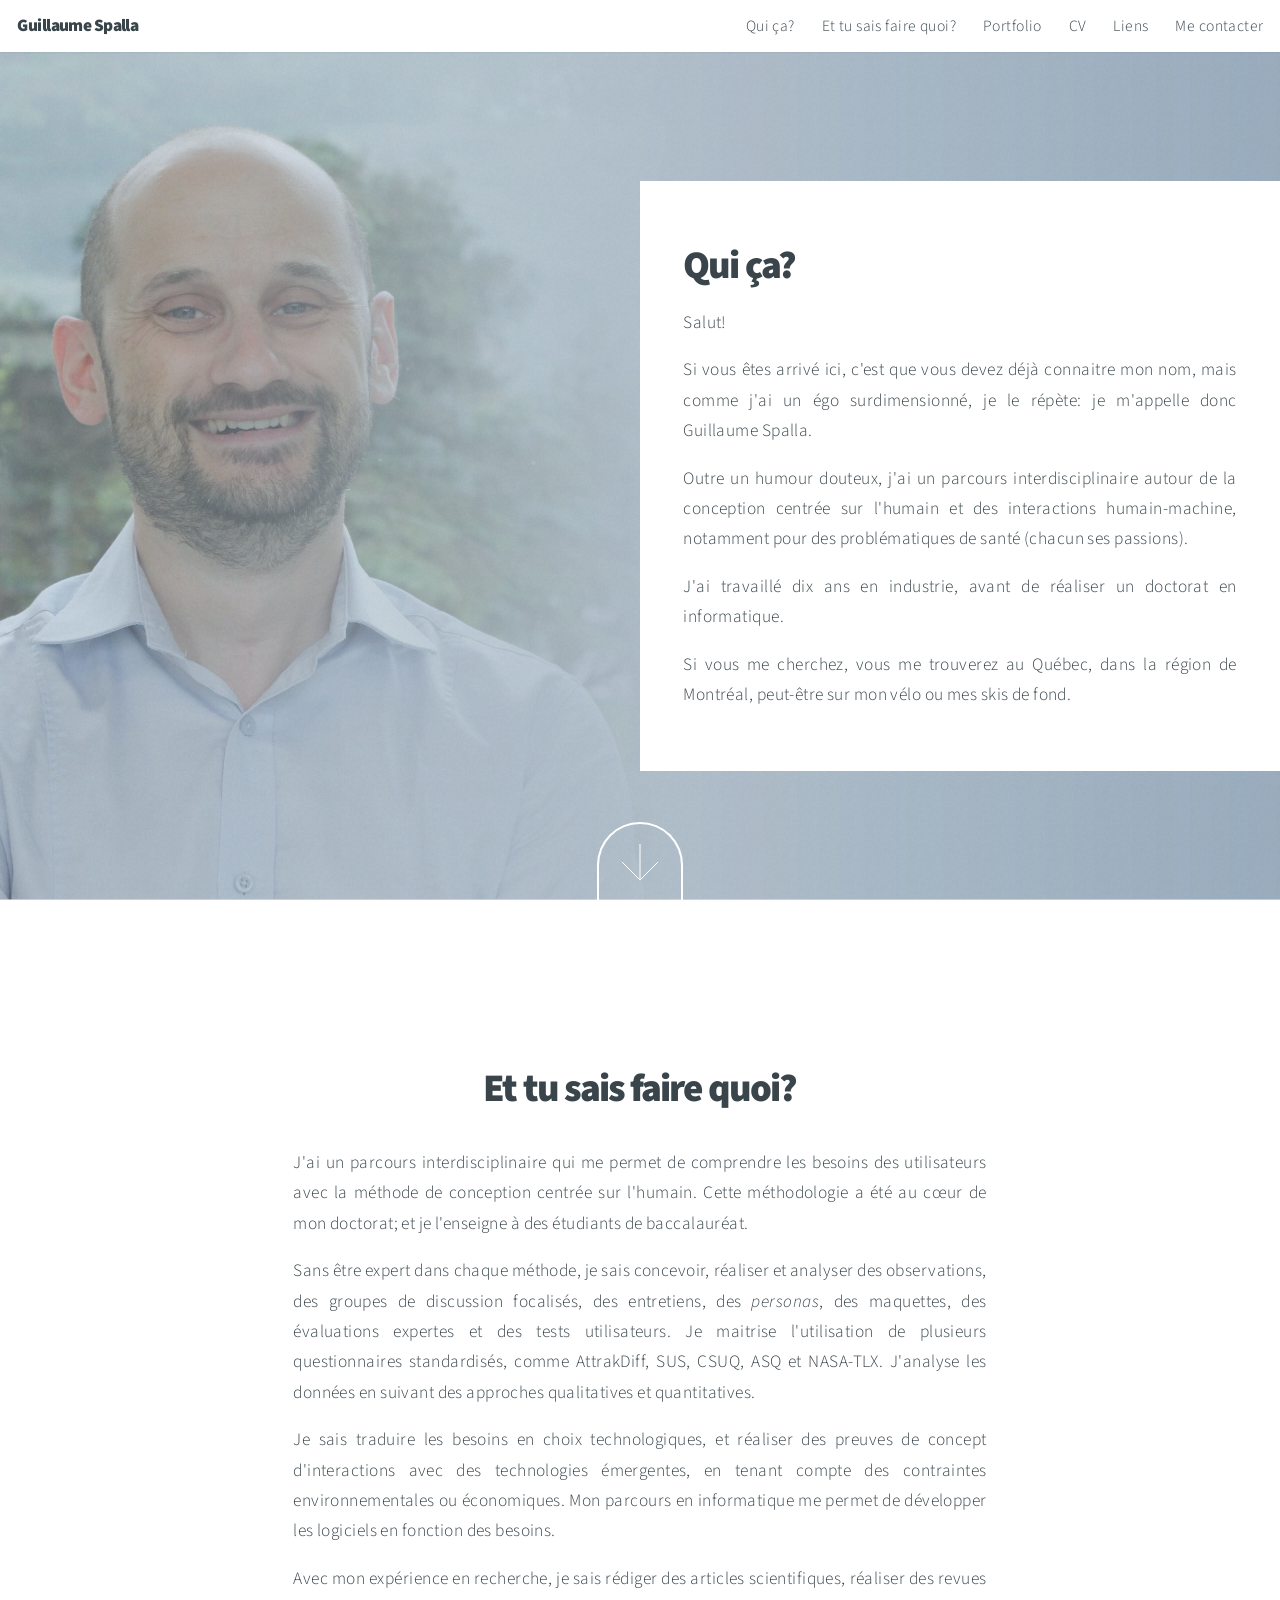
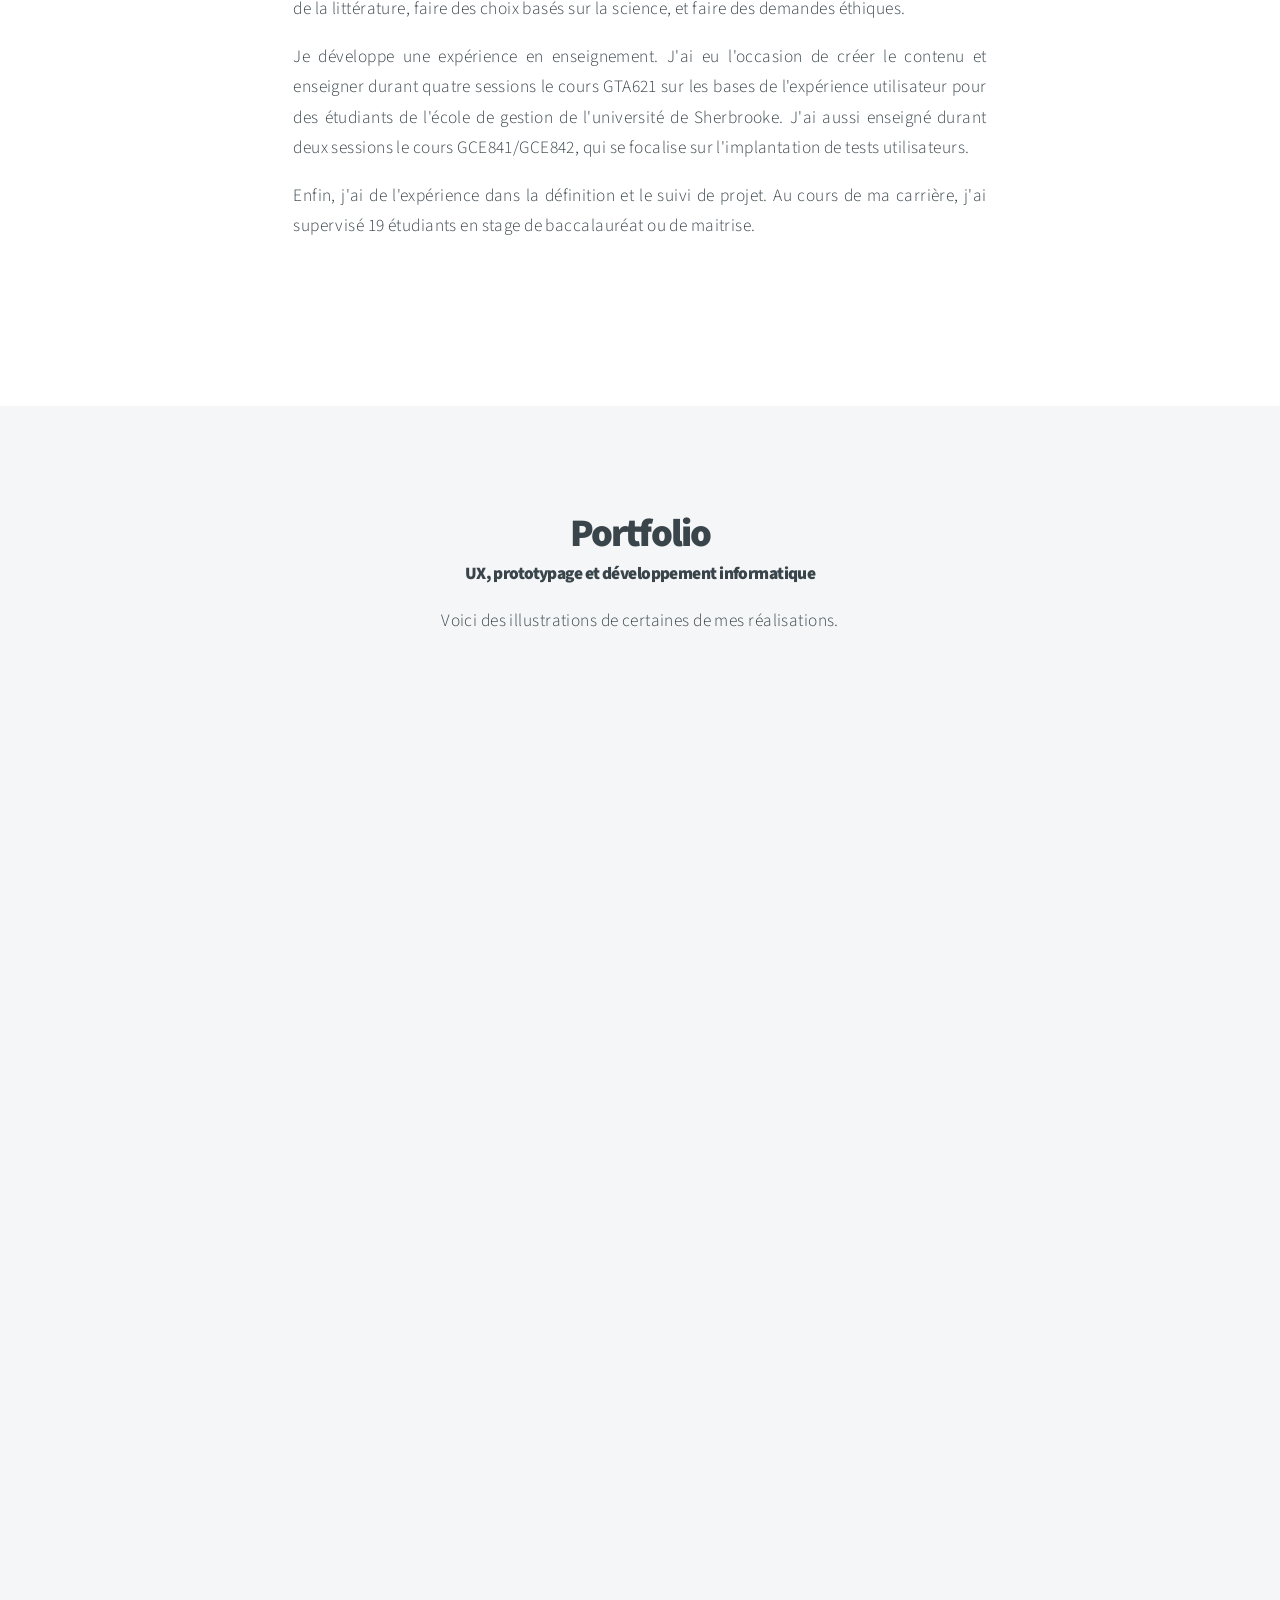
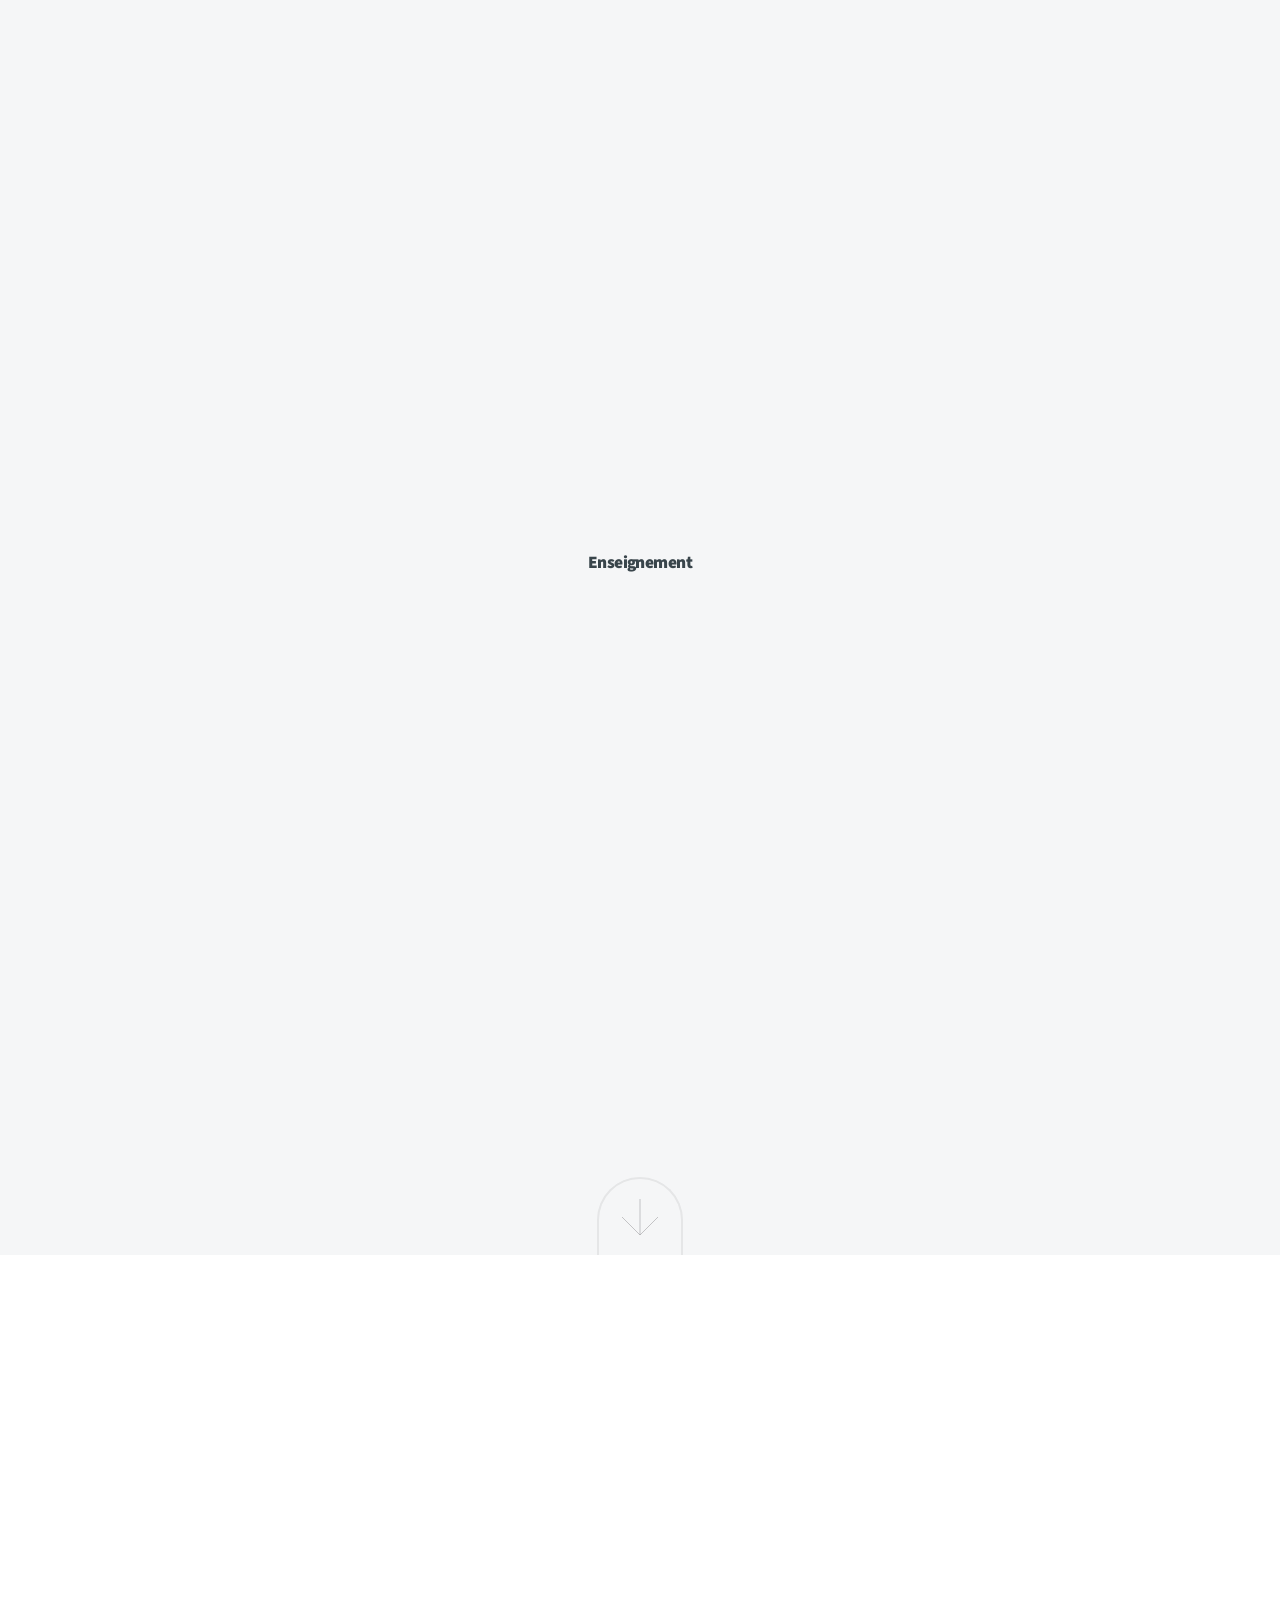
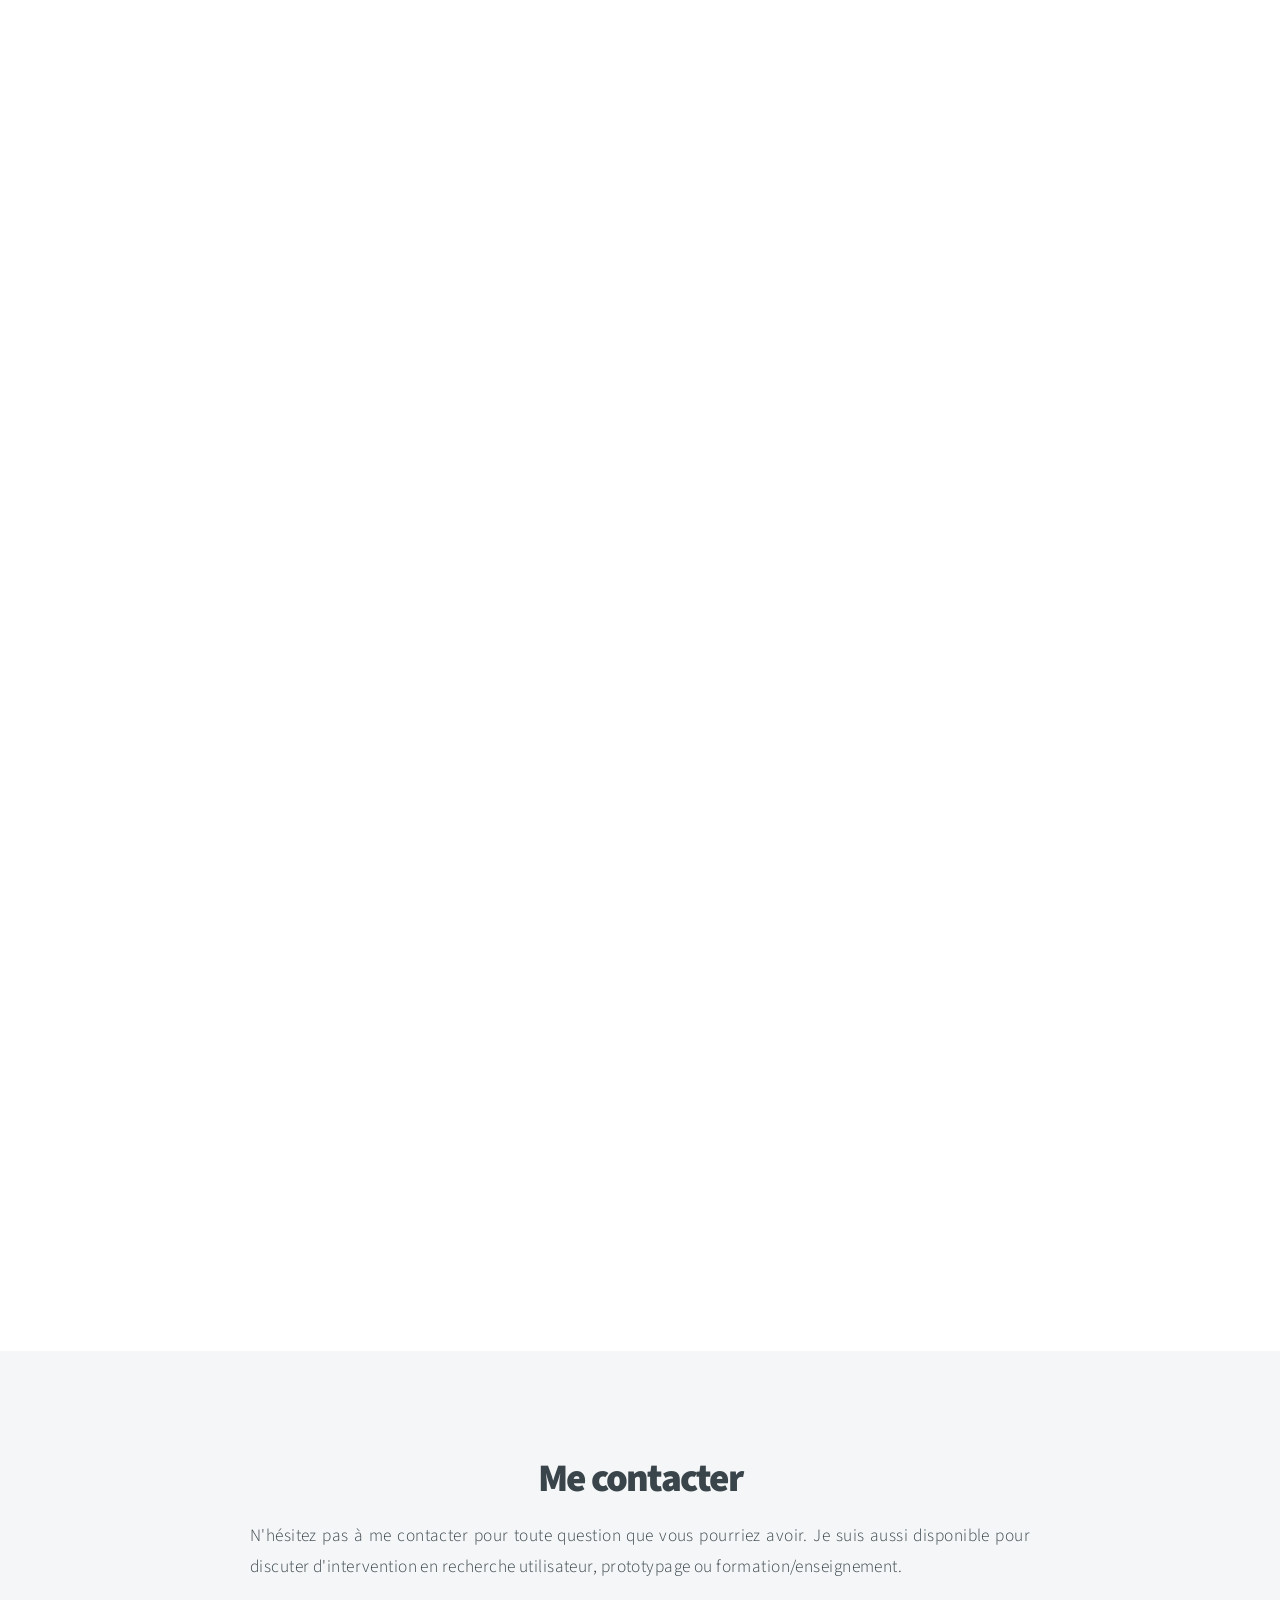
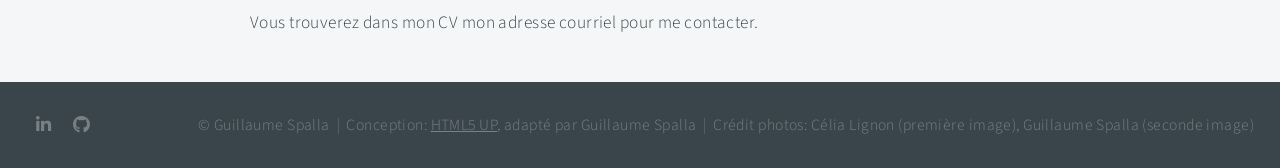
<file: index.html>
<!DOCTYPE HTML>
<!--
	Big Picture by HTML5 UP
	html5up.net | @ajlkn
	Free for personal and commercial use under the CCA 3.0 license (html5up.net/license)
-->
<html>
	<head>
		<title>Guillaume Spalla</title>
		<meta charset="utf-8" />
		<meta name="viewport" content="width=device-width, initial-scale=1, user-scalable=no" />
		<link rel="stylesheet" href="assets/css/main.css" />
		<noscript><link rel="stylesheet" href="assets/css/noscript.css" /></noscript>
	</head>
	<body class="is-preload">

		<!-- Header -->
			<header id="header">
				<h1>Guillaume Spalla</h1>
				<nav>
					<ul>
						<li><a href="#bio">Qui ça?</a></li>
						<li><a href="#skills">Et tu sais faire quoi?</a></li>
						<li><a href="#portfolio">Portfolio</a></li>
						<li><a href="#resume">CV</a></li>
						<li><a href="#links">Liens</a></li>
						<li><a href="#contact">Me contacter</a></li>
					</ul>
				</nav>
			</header>

		<!-- bio -->
		<section id="bio" class="main style2 right dark fullscreen">
			<div class="content box style2">
				<header>
					<h2>Qui ça?</h2>
				</header>
				<p style="text-align: justify">Salut!</p>
				<p style="text-align: justify">Si vous êtes arrivé ici, c'est que vous devez déjà connaitre mon nom, mais comme j'ai un égo surdimensionné, je le répète: je m'appelle donc Guillaume Spalla.</p>
				<p style="text-align: justify">Outre un humour douteux, j'ai un parcours interdisciplinaire autour de la conception centrée sur l'humain et des interactions humain-machine, notamment pour des problématiques de santé (chacun ses passions).</p>
				<p style="text-align: justify">J'ai travaillé dix ans en industrie, avant de réaliser un doctorat en informatique.</p>
				<p style="text-align: justify">Si vous me cherchez, vous me trouverez au Québec, dans la région de Montréal, peut-être sur mon vélo ou mes skis de fond.</p>
			</div>
			<a href="#skills" class="button style2 down anchored">Next</a>
		</section>

		<!-- skills -->
		<section id="skills" class="main style3 primary dark fullscreen">
			<div class="content box style2">
				<header>
					<h2>Et tu sais faire quoi?</h2>
				</header>
				<p style="text-align: justify">J'ai un parcours interdisciplinaire qui me permet de comprendre les besoins des utilisateurs avec la méthode de conception centrée sur l'humain. Cette méthodologie a été au cœur de mon doctorat; et je l'enseigne à des étudiants de baccalauréat.</p>
				<p style="text-align: justify">Sans être expert dans chaque méthode, je sais concevoir, réaliser et analyser des observations, des groupes de discussion focalisés, des entretiens, des <i>personas</i>, des maquettes, des évaluations expertes et des tests utilisateurs. Je maitrise l'utilisation de plusieurs questionnaires standardisés, comme AttrakDiff, SUS, CSUQ, ASQ et NASA-TLX. J'analyse les données en suivant des approches qualitatives et quantitatives.</p>
				<p style="text-align: justify">Je sais traduire les besoins en choix technologiques, et réaliser des preuves de concept d'interactions avec des technologies émergentes, en tenant compte des contraintes environnementales ou économiques. Mon parcours en informatique me permet de développer les logiciels en fonction des besoins.</p>
				<p style="text-align: justify">Avec mon expérience en recherche, je sais rédiger des articles scientifiques, réaliser des revues de la littérature, faire des choix basés sur la science, et faire des demandes éthiques.</p>
				<p style="text-align: justify">Je développe une expérience en enseignement. J'ai eu l'occasion de créer le contenu et enseigner durant quatre sessions le cours GTA621 sur les bases de l'expérience utilisateur pour des étudiants de l'école de gestion de l'université de Sherbrooke. J'ai aussi enseigné durant deux sessions le cours GCE841/GCE842, qui se focalise sur l'implantation de tests utilisateurs.</p>
				<p style="text-align: justify">Enfin, j'ai de l'expérience dans la définition et le suivi de projet. Au cours de ma carrière, j'ai supervisé 19 étudiants en stage de baccalauréat ou de maitrise.</p>
			</div>
			<a href="#portfolio" class="button style2 down anchored">Next</a>
		</section>

		<!-- Work -->
			<section id="portfolio" class="main style3 primary">
				<div class="content">
					<header>
						<h2>Portfolio</h2>
						<h3>UX, prototypage et développement informatique</h3>
						<p>Voici des illustrations de certaines de mes réalisations.</p>
					</header>

					<!-- Gallery  -->
						<div class="gallery">
							<article class="from-left">
								<a href="portfolio/2018_patent.html" data-poptrox="iframe,1000x1000"><img src="images/thumbs/portfolio_patent.png" title="2018 - Utilisation à distance des fonctionnalités d'un écran"/></a>
							</article>
							<article class="from-right">
								<a href="portfolio/2018_patent.html" data-poptrox="iframe,1000x1000"><p class="portfolioTitle bold">2018 - Conception et développement de nouvelles interactions pour contrôler les fonctionnalités d'un écran à distance</p><p style="text-align: justify; color:black"><i>Technologies: </i>Caméras de profondeur et autres.<br>
									<i>Programmation: </i>C++, Python.<br>
									<i>Méthodes UX: </i>Prototypage, évaluations expertes, tests d'utilisabilité.</p></a>
							</article>

							<article class="from-left">
								<a href="portfolio/2019_mr-remote.html" data-poptrox="iframe,1000x1000"><img src="images/thumbs/portfolio_mr-remote_data-flow.png" title="2019 - Technologie en réalité mixte pour l’assistance à distance"/></a>
							</article>
							<article class="from-right">
								<a href="portfolio/2019_mr-remote.html" data-poptrox="iframe,1000x1000"><p class="portfolioTitle bold">2019 - Technologie en réalité mixte pour l’assistance à distance</p><p style="text-align: justify; color:black"><i>Technologie: </i>Microsoft HoloLens 1.<br>
									<i>Programmation: </i>C# (avec Unity et Visual Studio).<br>
									<i>Méthodes UX: </i>Tests d'utilisabilité (questionnaires SUS et NASA-TLX).</p></a>
							</article>

							<article class="from-left">
								<a href="portfolio/2026_match.html" data-poptrox="iframe,1000x1000"><img src="images/thumbs/portfolio_match.png" title="2022-2025 - MATCH : une assistance cognitive en réalité mixte pour soutenir l’autonomie à domicile des personnes ainées"/></a>
							</article>
							<article class="from-right">
								<a href="portfolio/2026_match.html" data-poptrox="iframe,1000x1000"><p class="portfolioTitle bold">2022-2025 - MATCH : une assistance cognitive en réalité mixte pour soutenir l’autonomie à domicile des personnes ainées</p><p class="portfolioTitle"><i>Technologie: </i>Microsoft HoloLens 2.<br>
									<i>Programmation: </i>C# (avec Unity et Visual Studio).<br>
									<i>Méthodes UX: </i>Remue-méninges, évaluations expertes, tests d'utilisabilité à méthode mixte.</p></a>
							</article>

							<article class="from-left">
								<a href="portfolio/2024_accorderie.html" data-poptrox="iframe,1000x1000"><img src="images/thumbs/portfolio_accorderie.png" title="2024 - Conception et réalisation de tests utilisateurs pour le nouveau site du Réseau Accorderie"/></a>
							</article>
							<article class="from-right">
								<a href="portfolio/2024_accorderie.html" data-poptrox="iframe,1000x1000"><p class="portfolioTitle bold">2024 - Conception et réalisation de tests utilisateurs pour le nouveau site du Réseau Accorderie</p><p class="portfolioTitle"><i>Méthodes UX: </i>Tests d'utilisabilité quantitatifs (questionnaires ASQ, AttrakDiff et NASA-TLX).</p></a>
							</article>

							<article class="from-left">
								<a href="portfolio/2025_personas.html" data-poptrox="iframe,1000x1000"><img src="images/thumbs/portfolio_persona.png" title="2025 - Personas pour soutenir le développement de technologies d'assistance à la cognition pour les personnes ainées"/></a>
							</article>
							<article class="from-right">
								<a href="portfolio/2025_personas.html" data-poptrox="iframe,1000x1000"><p class="portfolioTitle bold">2025 - Personas pour soutenir le développement de technologies d'assistance à la cognition pour les personnes ainées</p><p class="portfolioTitle"><i>Méthodes UX: </i><i>Personas</i> quantitatifs (statistiques descriptives).</p></a>
							</article>
						</div>
					<h3>Enseignement</h3>
					<div class="gallery">
						<article class="from-left">
							<a href="portfolio/teaching_gta621.html" data-poptrox="iframe,1000x1000"><img src="images/thumbs/portfolio_teaching_gta621.png" title="GTA-621 - Expérience utilisateur en technologies d'affaires"/></a> <!--title="2018 - Interactions pour le contrôle d'un écran à distance en salle de chirurgie lors d'opérations minimalement invasives" alt="" -->
						</article>
						<article class="from-right">
							<a href="portfolio/teaching_gta621.html" data-poptrox="iframe,1000x1000"><p class="portfolioTitle"><i>Période: </i>Depuis 2020<br><i>Lieu: </i>École de gestion, Université de Sherbrooke.<br>
								<i>Étudiants ciblés: </i>Fin de baccalauréat.<br>
								<i>Méthodes pédagogiques: </i>Classes inversées, approche par projet.<br></p></a>
						</article>
						<article class="from-left">
							<a href="portfolio/teaching_gce841-842.html" data-poptrox="iframe,1000x1000"><img src="images/thumbs/portfolio_teaching_gce841.png" title="GCE-841/842 - Optimisation de l'expérience utilisateur (UX)"/></a>
						</article>
						<article class="from-right">
							<a href="portfolio/teaching_gce841-842.html" data-poptrox="iframe,1000x1000"><p class="portfolioTitle"><i>Période: </i>Depuis 2025<br><i>Lieu: </i>École de gestion, Université de Sherbrooke.<br>
								<i>Étudiants ciblés: </i>Fin de maitrise.<br>
								<i>Méthodes pédagogiques: </i>Approche par projet.<br></p></a>
						</article>
					</div>
				</div>
				<a href="#resume" class="button style2 down anchored">Next</a>
			</section>

		<!-- Resume -->
		<section id="resume" class="main style1 fullscreen">
			<div class="content">
				<header>
					<h2>CV</h2>
				</header>
				<div class="style4">
					<div class="style4 left">
						<a href="assets/resume/Spalla-Guillaume_CV_fr.pdf"><img src="images/Resume_classic.png" title="GCE-841/842 - Optimisation de l'expérience utilisateur (UX)"/></a>
					</div>
					<div class="style4 right">
						<a href="assets/resume/Spalla-Guillaume_CV_complet.pdf"><img src="images/Resume_academic.png" title="GCE-841/842 - Optimisation de l'expérience utilisateur (UX)"/></a>
					</div>

				</div>
				<footer>
					<a href="#contact" class="button style2 down">More</a>
				</footer>
			</div>
		</section>

		<!-- Links -->
		<section id="links" class="main style1 fullscreen">
			<div class="content">
				<header>
					<h2>Liens</h2>
				</header>
				<div class="style4">
					<div class="style4 left">
						<a href="https://www.linkedin.com/in/guillaumespalla/" target="_blank"><img src="images/LinkedIn.png"/></a>
					</div>
					<div class="style4 right">
						<a href="https://github.com/gspalla" target="_blank"><img src="images/GitHub.png"/></a>
					</div>

				</div>
				<footer>
					<a href="#contact" class="button style2 down">More</a>
				</footer>
			</div>
		</section>

		<!-- Contact -->
			<section id="contact" class="main style3 secondary">
				<div class="content">
					<header>
						<h2>Me contacter</h2>
						<p style="text-align: justify">N'hésitez pas à me contacter pour toute question que vous pourriez avoir. Je suis aussi disponible pour discuter d'intervention en recherche utilisateur, prototypage ou formation/enseignement.</p>
						<p style="text-align: justify">Vous trouverez dans mon CV mon adresse courriel pour me contacter.</p>
					</header>
				</div>
			</section>

		<!-- Footer -->
			<footer id="footer">

				<!-- Icons -->
					<ul class="icons">
						<li><a href="https://www.linkedin.com/in/guillaumespalla/" class="icon brands fa-linkedin-in" target="_blank"><span class="label">LinkedIn</span></a></li>
						<li><a href="https://github.com/gspalla" class="icon brands fa-github" target="_blank"><span class="label">Dribbble</span></a></li>
					</ul>

				<!-- Menu -->
					<ul class="menu">
						<li>&copy; Guillaume Spalla</li><li>Conception: <a href="https://html5up.net" target="_blank">HTML5 UP</a>, adapté par Guillaume Spalla<li>Crédit photos: Célia Lignon (première image), Guillaume Spalla (seconde image)</li>
					</ul>

			</footer>

		<!-- Scripts -->
			<script src="assets/js/jquery.min.js"></script>
			<script src="assets/js/jquery.poptrox.min.js"></script>
			<script src="assets/js/jquery.scrolly.min.js"></script>
			<script src="assets/js/jquery.scrollex.min.js"></script>
			<script src="assets/js/browser.min.js"></script>
			<script src="assets/js/breakpoints.min.js"></script>
			<script src="assets/js/util.js"></script>
			<script src="assets/js/main.js"></script>

	</body>
</html>
</file>
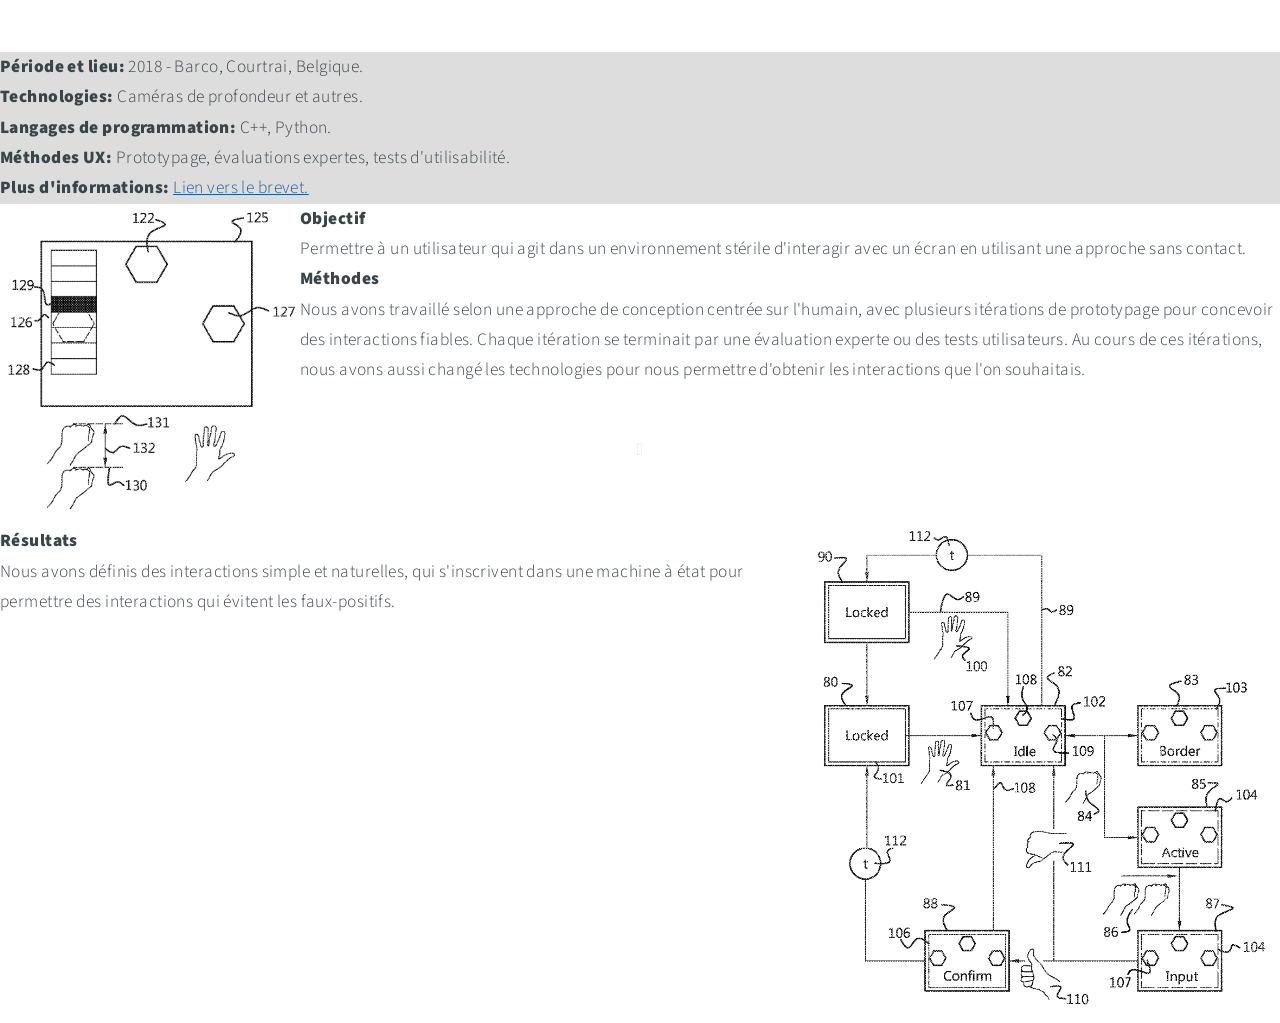
<file: portfolio/2018_patent.html>
<!DOCTYPE html>
<html lang="en">
<head>
    <meta charset="UTF-8">
    <link rel="stylesheet" href="../assets/css/main.css" />
    <noscript><link rel="stylesheet" href="../assets/css/noscript.css" /></noscript>
    <title>Title</title>
</head>
<body>

<section id="patent_where" class="style4">
    <div class="style4 right grey">
        <b>Période et lieu: </b>2018 - Barco, Courtrai, Belgique.<br>
        <b>Technologies: </b>Caméras de profondeur et autres.<br>
        <b>Langages de programmation: </b>C++, Python.<br>
        <b>Méthodes UX: </b>Prototypage, évaluations expertes, tests d'utilisabilité.<br>
        <b>Plus d'informations: </b><a href="https://patents.google.com/patent/US20190079589A1/en" target="_blank">Lien vers le brevet.</a>
    </div>
</section>
<section id="patent_objectives-methods" class="style4">
    <div class="style4 left"><img src="../images/fulls/portfolio_patent.png" width="300"></div>
    <div class="style4 right">
        <b>Objectif</b><br> Permettre à un utilisateur qui agit dans un environnement stérile d'interagir avec un écran en utilisant une approche sans contact.
        <br><b>Méthodes</b><br> Nous avons travaillé selon une approche de conception centrée sur l'humain, avec plusieurs itérations de prototypage pour concevoir des interactions fiables. Chaque itération se terminait par une évaluation experte ou des tests utilisateurs. Au cours de ces itérations, nous avons aussi changé les technologies pour nous permettre d'obtenir les interactions que l'on souhaitais.
    </div>
</section>
<section id="patent_results" class="style4">
    <div class="style4 left">
        <b>Résultats</b><br>Nous avons définis des interactions simple et naturelles, qui s'inscrivent dans une machine à état pour permettre des interactions qui évitent les faux-positifs.
    </div>
    <div class="style4 right"><img src="../images/fulls/portfolio_patent_state-machine.png" width="500"></div>
</section>

</body>
</html>
</file>
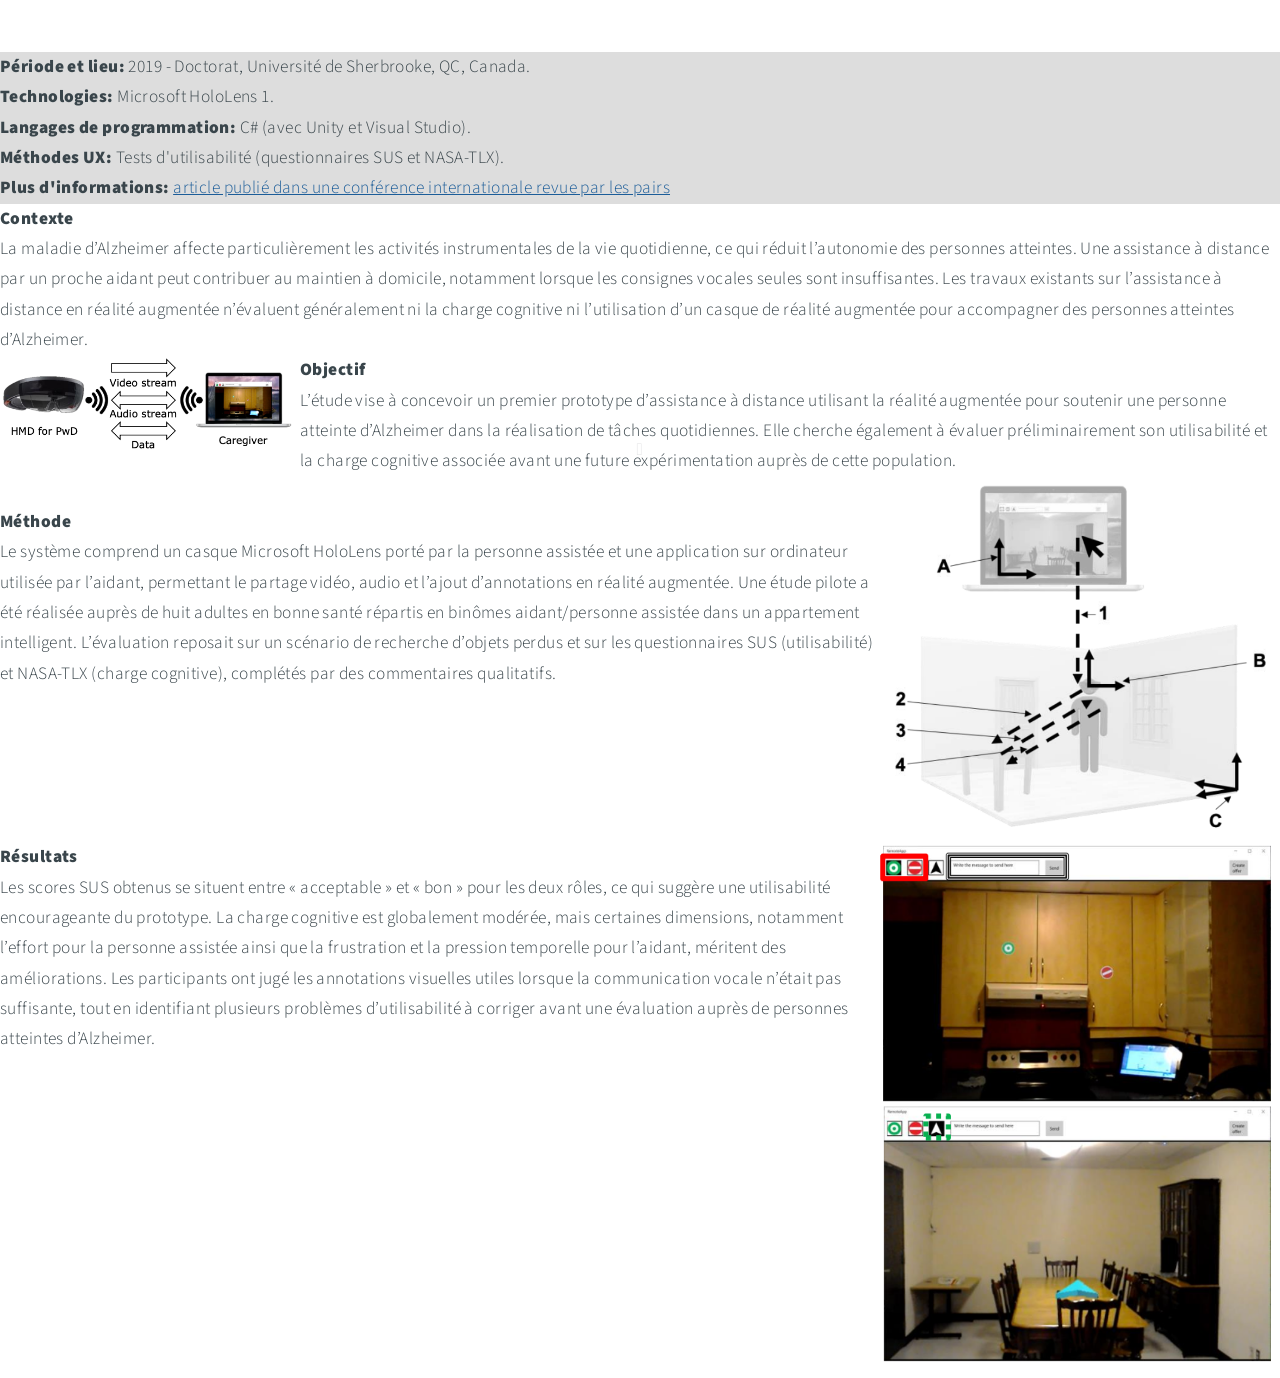
<file: portfolio/2019_mr-remote.html>
<!DOCTYPE html>
<html lang="en">
<head>
    <meta charset="UTF-8">
    <link rel="stylesheet" href="../assets/css/main.css" />
    <noscript><link rel="stylesheet" href="../assets/css/noscript.css" /></noscript>
    <title>Title</title>
</head>
<body>

<section id="patent_where" class="style4">
    <div class="style4 right grey">
        <b>Période et lieu: </b>2019 - Doctorat, Université de Sherbrooke, QC, Canada.<br>
        <b>Technologies: </b>Microsoft HoloLens 1.<br>
        <b>Langages de programmation: </b>C# (avec Unity et Visual Studio).<br>
        <b>Méthodes UX: </b>Tests d'utilisabilité (questionnaires SUS et NASA-TLX).<br>
        <b>Plus d'informations: </b><a href="https://dl.acm.org/doi/10.1145/3411170.3411234" target="_blank">article publié dans une conférence internationale revue par les pairs</a>
    </div>
</section>
<section id="mr-remote_context" class="style4">
    <div class="style4 right">
        <b>Contexte</b><br>La maladie d’Alzheimer affecte particulièrement les activités instrumentales de la vie quotidienne, ce qui réduit l’autonomie des personnes atteintes. Une assistance à distance par un proche aidant peut contribuer au maintien à domicile, notamment lorsque les consignes vocales seules sont insuffisantes. Les travaux existants sur l’assistance à distance en réalité augmentée n’évaluent généralement ni la charge cognitive ni l’utilisation d’un casque de réalité augmentée pour accompagner des personnes atteintes d’Alzheimer.<br>
    </div>
</section>
<section id="mr-remote_objectives" class="style4">
    <div class="style4 left"><img src="../images/fulls/portfolio_mr-remote_flow.png" width="300"></div>
    <div class="style4 right">
        <b>Objectif</b><br>L’étude vise à concevoir un premier prototype d’assistance à distance utilisant la réalité augmentée pour soutenir une personne atteinte d’Alzheimer dans la réalisation de tâches quotidiennes. Elle cherche également à évaluer préliminairement son utilisabilité et la charge cognitive associée avant une future expérimentation auprès de cette population.
    </div>
</section>
<section id="mr-remote_methods" class="style4">
    <div class="style4 left">
        <br><b>Méthode</b><br>Le système comprend un casque Microsoft HoloLens porté par la personne assistée et une application sur ordinateur utilisée par l’aidant, permettant le partage vidéo, audio et l’ajout d’annotations en réalité augmentée. Une étude pilote a été réalisée auprès de huit adultes en bonne santé répartis en binômes aidant/personne assistée dans un appartement intelligent. L’évaluation reposait sur un scénario de recherche d’objets perdus et sur les questionnaires SUS (utilisabilité) et NASA-TLX (charge cognitive), complétés par des commentaires qualitatifs.<br>
    </div>
    <div class="style4 right"><img src="../images/fulls/portfolio_mr-remote_data-flow.png" width="400"></div>
</section>
<section id="mr-remote_results" class="style4">
    <div class="style4 left">
        <b>Résultats</b><br>Les scores SUS obtenus se situent entre « acceptable » et « bon » pour les deux rôles, ce qui suggère une utilisabilité encourageante du prototype. La charge cognitive est globalement modérée, mais certaines dimensions, notamment l’effort pour la personne assistée ainsi que la frustration et la pression temporelle pour l’aidant, méritent des améliorations. Les participants ont jugé les annotations visuelles utiles lorsque la communication vocale n’était pas suffisante, tout en identifiant plusieurs problèmes d’utilisabilité à corriger avant une évaluation auprès de personnes atteintes d’Alzheimer.<br>
    </div>
    <div class="style4 right"><img src="../images/fulls/portfolio_mr-remote_app.png" width="400"></div>
</section>

</body>
</html>
</file>
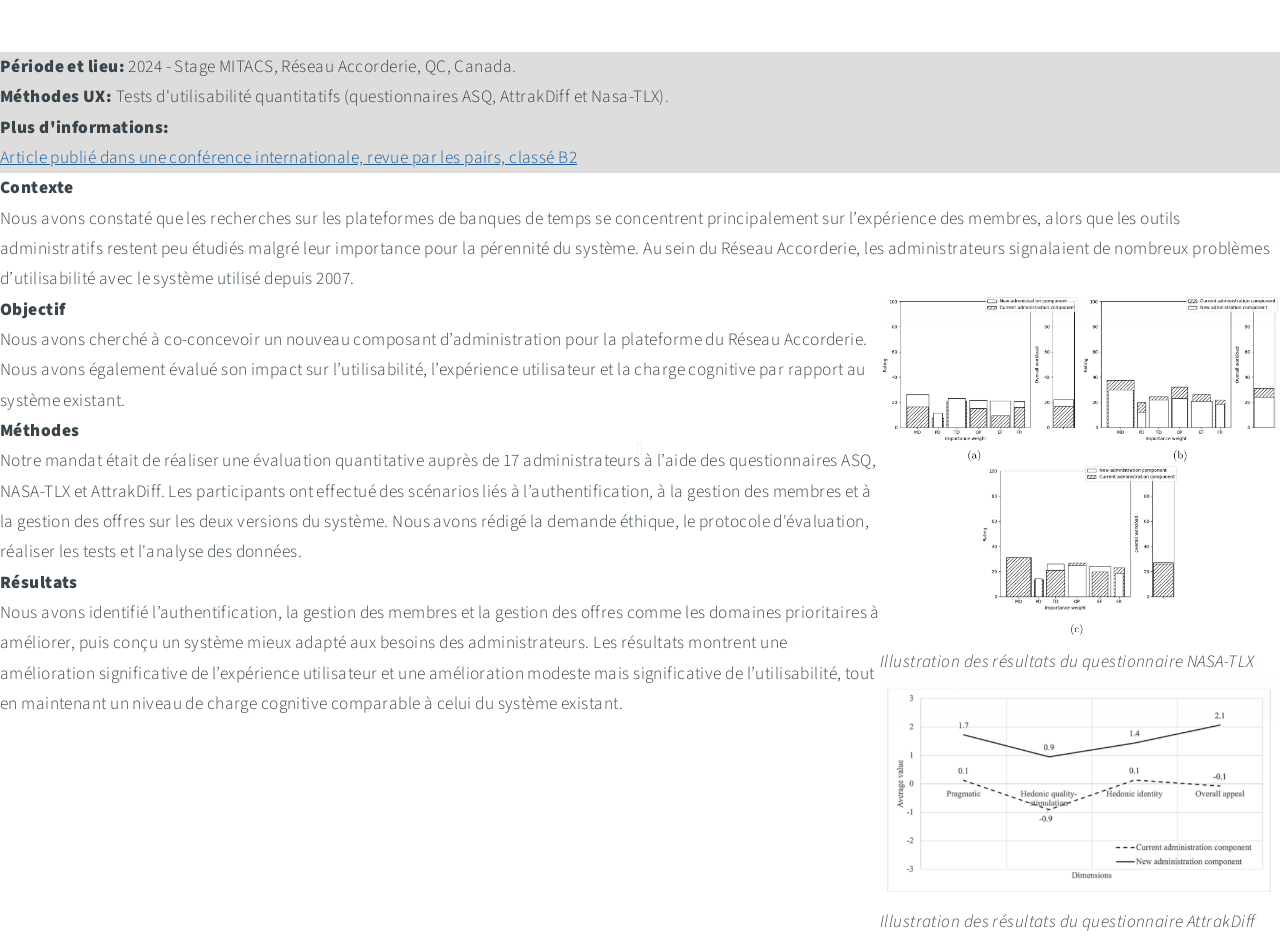
<file: portfolio/2024_accorderie.html>
<!DOCTYPE html>
<html lang="en">
<head>
    <meta charset="UTF-8">
    <link rel="stylesheet" href="../assets/css/main.css" />
    <noscript><link rel="stylesheet" href="../assets/css/noscript.css" /></noscript>
    <title>Title</title>
</head>
<body>

<section id="accorderie_where" class="style4">
    <div class="style4 right grey">
        <b>Période et lieu: </b>2024 - Stage MITACS, Réseau Accorderie, QC, Canada.<br>
        <b>Méthodes UX: </b>Tests d'utilisabilité quantitatifs (questionnaires ASQ, AttrakDiff et Nasa-TLX).<br>
        <b>Plus d'informations: </b><br><a href="https://link.springer.com/chapter/10.1007/978-3-032-30044-7_16" target="_blank">Article publié dans une conférence internationale, revue par les pairs, classé B2</a>
    </div>
</section>
<section id="accoderie_context" class="style4">
    <div class="style4 right">
        <b>Contexte</b><br>Nous avons constaté que les recherches sur les plateformes de banques de temps se concentrent principalement sur l’expérience des membres, alors que les outils administratifs restent peu étudiés malgré leur importance pour la pérennité du système. Au sein du Réseau Accorderie, les administrateurs signalaient de nombreux problèmes d’utilisabilité avec le système utilisé depuis 2007.
    </div>
</section>
<section id="accorderie_objectives" class="style4">
    <div class="style4 left">
        <b>Objectif</b><br>Nous avons cherché à co-concevoir un nouveau composant d’administration pour la plateforme du Réseau Accorderie. Nous avons également évalué son impact sur l’utilisabilité, l’expérience utilisateur et la charge cognitive par rapport au système existant.<br>
        <b>Méthodes</b><br>Notre mandat était de réaliser une évaluation quantitative auprès de 17 administrateurs à l’aide des questionnaires ASQ, NASA-TLX et AttrakDiff. Les participants ont effectué des scénarios liés à l’authentification, à la gestion des membres et à la gestion des offres sur les deux versions du système. Nous avons rédigé la demande éthique, le protocole d'évaluation, réaliser les tests et l'analyse des données.<br>
        <b>Résultats</b><br>Nous avons identifié l’authentification, la gestion des membres et la gestion des offres comme les domaines prioritaires à améliorer, puis conçu un système mieux adapté aux besoins des administrateurs. Les résultats montrent une amélioration significative de l’expérience utilisateur et une amélioration modeste mais significative de l’utilisabilité, tout en maintenant un niveau de charge cognitive comparable à celui du système existant.
    </div>
    <div class="style4 right">
        <img src="../images/fulls/portfolio_accorderie_nasa-tlx.png" width="400"><br>
        <i>Illustration des résultats du questionnaire NASA-TLX</i><br>
        <img src="../images/fulls/portfolio_accorderie_attrak-diff.png" width="400"><br>
        <i>Illustration des résultats du questionnaire AttrakDiff</i><br>
    </div>
</section>
<section id="accorderie_methods" class="style4">
    <!--<div class="style4 left"><img src="../images/fulls/portfolio_match_gradation.png" width="500"></div>-->
    <div class="style4 left">

    </div>

</section>
<section id="accorderie_results" class="style4">
    <div class="style4 left">

    </div>
</section>

</body>
</html>
</file>
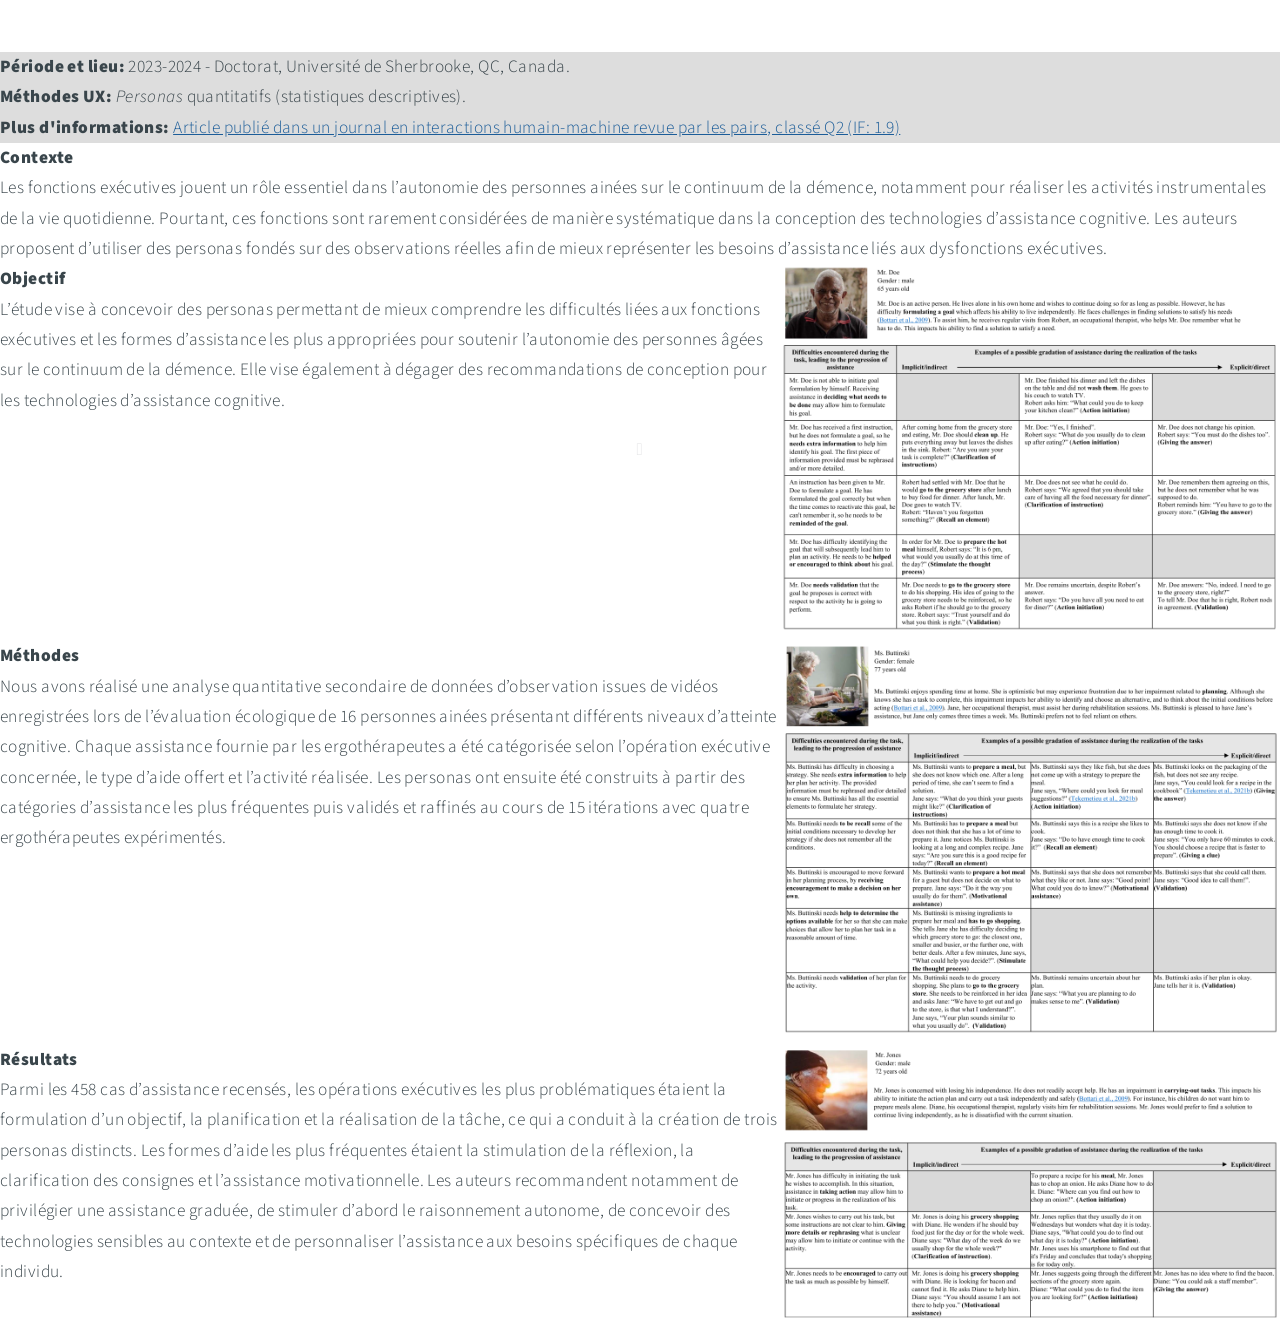
<file: portfolio/2025_personas.html>
<!DOCTYPE html>
<html lang="en">
<head>
    <meta charset="UTF-8">
    <link rel="stylesheet" href="../assets/css/main.css" />
    <noscript><link rel="stylesheet" href="../assets/css/noscript.css" /></noscript>
    <title>Title</title>
</head>
<body>

<section id="patent_where" class="style4">
    <div class="style4 right grey">
        <b>Période et lieu: </b>2023-2024 - Doctorat, Université de Sherbrooke, QC, Canada.<br>
        <b>Méthodes UX: </b><i>Personas</i> quantitatifs (statistiques descriptives).<br>
        <b>Plus d'informations: </b><a href="https://academic.oup.com/iwc/article/37/2/73/7991257" target="_blank">Article publié dans un journal en interactions humain-machine revue par les pairs, classé Q2 (IF: 1.9)</a>
    </div>
</section>
<section id="mr-remote_context" class="style4">
    <div class="style4 right">
        <b>Contexte</b><br>Les fonctions exécutives jouent un rôle essentiel dans l’autonomie des personnes ainées sur le continuum de la démence, notamment pour réaliser les activités instrumentales de la vie quotidienne. Pourtant, ces fonctions sont rarement considérées de manière systématique dans la conception des technologies d’assistance cognitive. Les auteurs proposent d’utiliser des personas fondés sur des observations réelles afin de mieux représenter les besoins d’assistance liés aux dysfonctions exécutives.
    </div>
</section>
<section id="mr-remote_objectives" class="style4">
    <div class="style4 left">
        <b>Objectif</b><br>L’étude vise à concevoir des personas permettant de mieux comprendre les difficultés liées aux fonctions exécutives et les formes d’assistance les plus appropriées pour soutenir l’autonomie des personnes âgées sur le continuum de la démence. Elle vise également à dégager des recommandations de conception pour les technologies d’assistance cognitive.
    </div>
    <div class="style4 right"><img src="../images/fulls/portfolio_persona-1.png" width="500"></div>
</section>
<section id="mr-remote_methods" class="style4">
    <div class="style4 left">
        <b>Méthodes</b><br>Nous avons réalisé une analyse quantitative secondaire de données d’observation issues de vidéos enregistrées lors de l’évaluation écologique de 16 personnes ainées présentant différents niveaux d’atteinte cognitive. Chaque assistance fournie par les ergothérapeutes a été catégorisée selon l’opération exécutive concernée, le type d’aide offert et l’activité réalisée. Les personas ont ensuite été construits à partir des catégories d’assistance les plus fréquentes puis validés et raffinés au cours de 15 itérations avec quatre ergothérapeutes expérimentés.
    </div>
    <div class="style4 right"><img src="../images/fulls/portfolio_persona-2.png" width="500"></div>
</section>
<section id="mr-remote_results" class="style4">
    <div class="style4 left">
        <b>Résultats</b><br>Parmi les 458 cas d’assistance recensés, les opérations exécutives les plus problématiques étaient la formulation d’un objectif, la planification et la réalisation de la tâche, ce qui a conduit à la création de trois personas distincts. Les formes d’aide les plus fréquentes étaient la stimulation de la réflexion, la clarification des consignes et l’assistance motivationnelle. Les auteurs recommandent notamment de privilégier une assistance graduée, de stimuler d’abord le raisonnement autonome, de concevoir des technologies sensibles au contexte et de personnaliser l’assistance aux besoins spécifiques de chaque individu.
    </div>
    <div class="style4 right"><img src="../images/fulls/portfolio_persona-3.png" width="500"></div>
</section>

</body>
</html>
</file>
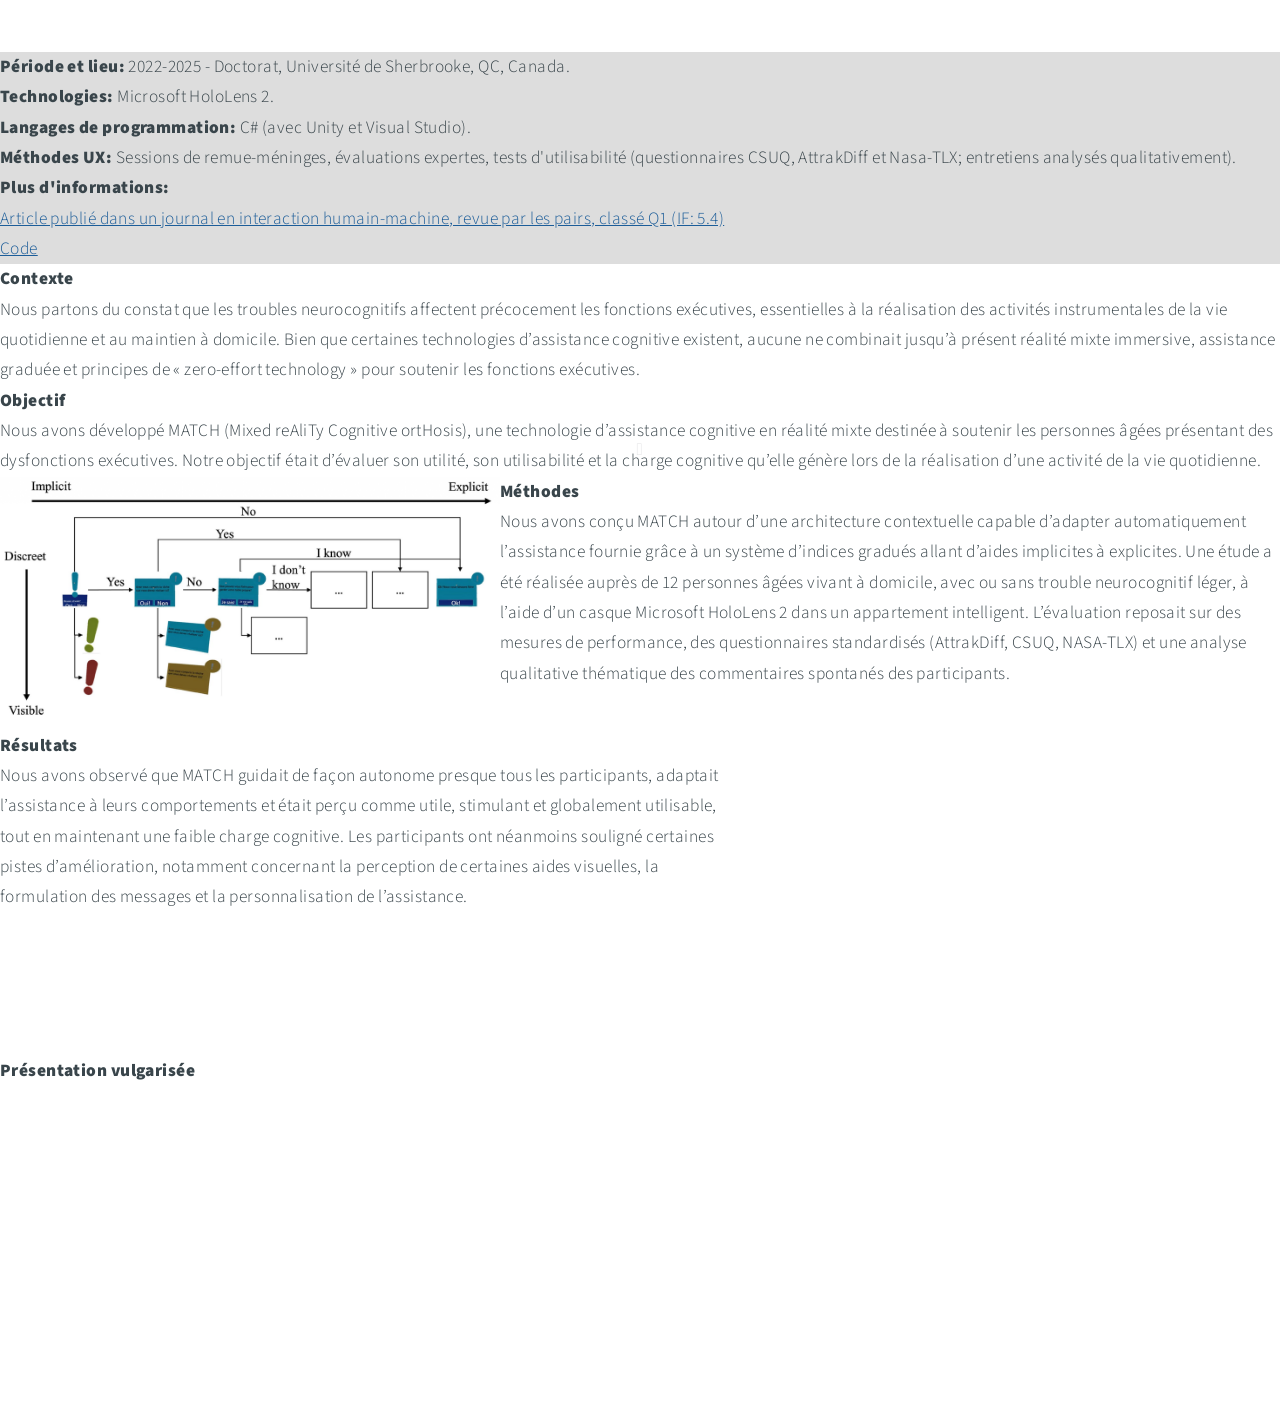
<file: portfolio/2026_match.html>
<!DOCTYPE html>
<html lang="en">
<head>
    <meta charset="UTF-8">
    <link rel="stylesheet" href="../assets/css/main.css" />
    <noscript><link rel="stylesheet" href="../assets/css/noscript.css" /></noscript>
    <title>Title</title>
</head>
<body>

<section id="patent_where" class="style4">
    <div class="style4 right grey">
        <b>Période et lieu: </b>2022-2025 - Doctorat, Université de Sherbrooke, QC, Canada.<br>
        <b>Technologies: </b>Microsoft HoloLens 2.<br>
        <b>Langages de programmation: </b>C# (avec Unity et Visual Studio).<br>
        <b>Méthodes UX: </b>Sessions de remue-méninges, évaluations expertes, tests d'utilisabilité (questionnaires CSUQ, AttrakDiff et Nasa-TLX; entretiens analysés qualitativement).<br>
        <b>Plus d'informations: </b><br><a href="https://link.springer.com/article/10.1007/s10055-025-01164-7" target="_blank">Article publié dans un journal en interaction humain-machine, revue par les pairs, classé Q1 (IF: 5.4)</a>
        <br><a href="https://github.com/DOMUS-Laboratory/MATCH" target="_blank">Code</a>
    </div>
</section>
<section id="mr-remote_context" class="style4">
    <div class="style4 right">
        <b>Contexte</b><br>Nous partons du constat que les troubles neurocognitifs affectent précocement les fonctions exécutives, essentielles à la réalisation des activités instrumentales de la vie quotidienne et au maintien à domicile. Bien que certaines technologies d’assistance cognitive existent, aucune ne combinait jusqu’à présent réalité mixte immersive, assistance graduée et principes de « zero-effort technology » pour soutenir les fonctions exécutives.
    </div>
</section>
<section id="mr-remote_objectives" class="style4">
    <div class="style4 left">
        <b>Objectif</b><br>Nous avons développé MATCH (Mixed reAliTy Cognitive ortHosis), une technologie d’assistance cognitive en réalité mixte destinée à soutenir les personnes âgées présentant des dysfonctions exécutives. Notre objectif était d’évaluer son utilité, son utilisabilité et la charge cognitive qu’elle génère lors de la réalisation d’une activité de la vie quotidienne.
    </div>
</section>
<section id="mr-remote_methods" class="style4">
    <div class="style4 left"><img src="../images/fulls/portfolio_match_gradation.png" width="500"></div>
    <div class="style4 right">
        <b>Méthodes</b><br>Nous avons conçu MATCH autour d’une architecture contextuelle capable d’adapter automatiquement l’assistance fournie grâce à un système d’indices gradués allant d’aides implicites à explicites. Une étude a été réalisée auprès de 12 personnes âgées vivant à domicile, avec ou sans trouble neurocognitif léger, à l’aide d’un casque Microsoft HoloLens 2 dans un appartement intelligent. L’évaluation reposait sur des mesures de performance, des questionnaires standardisés (AttrakDiff, CSUQ, NASA-TLX) et une analyse qualitative thématique des commentaires spontanés des participants.
    </div>
</section>
<section id="mr-remote_results" class="style4">
    <div class="style4 left">
        <b>Résultats</b><br>Nous avons observé que MATCH guidait de façon autonome presque tous les participants, adaptait l’assistance à leurs comportements et était perçu comme utile, stimulant et globalement utilisable, tout en maintenant une faible charge cognitive. Les participants ont néanmoins souligné certaines pistes d’amélioration, notamment concernant la perception de certaines aides visuelles, la formulation des messages et la personnalisation de l’assistance.
    </div>
    <div class="style4 right"><iframe width="560" height="315" src="https://www.youtube.com/embed/NG04NxIujN0?si=1K0SYdFkHHrO9vJ3" title="YouTube video player" allow="accelerometer; autoplay; clipboard-write; encrypted-media; gyroscope; picture-in-picture; web-share" referrerpolicy="strict-origin-when-cross-origin" allowfullscreen></iframe></div>
</section>
<section id="mr-remote_results" class="style4">
    <div class="style4 left">
        <b>Présentation vulgarisée</b><br>
        <iframe width="560" height="315" src="https://www.youtube.com/embed/x6jVI4Nux4s?si=Lvi7SOmEW05N7BsY" title="YouTube video player" frameborder="0" allow="accelerometer; autoplay; clipboard-write; encrypted-media; gyroscope; picture-in-picture; web-share" referrerpolicy="strict-origin-when-cross-origin" allowfullscreen></iframe>
    </div>
</section>

</body>
</html>
</file>
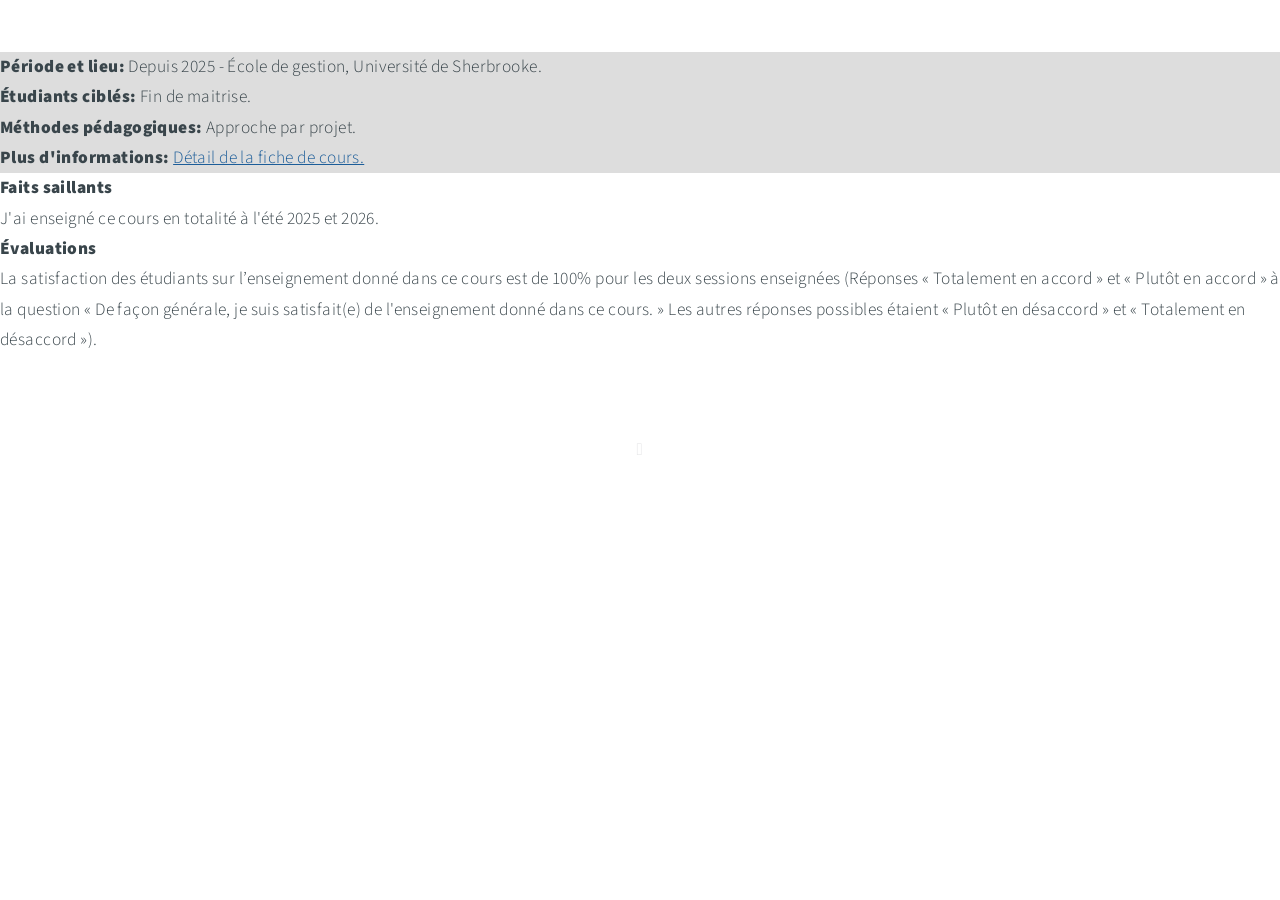
<file: portfolio/teaching_gce841-842.html>
<!DOCTYPE html>
<html lang="en">
<head>
    <meta charset="UTF-8">
    <link rel="stylesheet" href="../assets/css/main.css" />
    <noscript><link rel="stylesheet" href="../assets/css/noscript.css" /></noscript>
    <title>Title</title>
</head>
<body>

<section id="teaching_gce841-842_intro" class="style4">
    <div class="style4 right grey">
        <b>Période et lieu: </b>Depuis 2025 - École de gestion, Université de Sherbrooke.<br>
        <b>Étudiants ciblés: </b>Fin de maitrise.<br>
        <b>Méthodes pédagogiques: </b>Approche par projet.<br>
        <b>Plus d'informations: </b><a href="https://www.usherbrooke.ca/admission/fiches-cours/GCE842/optimisation-de-lexperience-utilisateur-ux/" target="_blank">Détail de la fiche de cours.</a>
    </div>
</section>
<section id="teaching_gce841-842_info" class="style4">
    <div class="style4 right">
        <b>Faits saillants</b><br>J'ai enseigné ce cours en totalité à l'été 2025 et 2026.<br>
        <b>Évaluations</b><br>La satisfaction des étudiants sur l’enseignement donné dans ce cours est de 100% pour les deux sessions enseignées (Réponses « Totalement en accord » et « Plutôt en accord » à la question « De façon générale, je suis satisfait(e) de l'enseignement donné dans ce cours. » Les autres réponses possibles étaient « Plutôt en désaccord » et « Totalement en désaccord »).
    </div>
</section>

<!--<section id="patent_more-info" class="main style1 fullscreen">
    <div class="content">
        <header>
            <h2>Plus d'informations</h2>
        </header>
        <p>Plus d'informations</p>
        <footer>
            <a href="#one" class="button style2 down">More</a>
        </footer>
    </div>
</section>-->

</body>
</html>
</file>
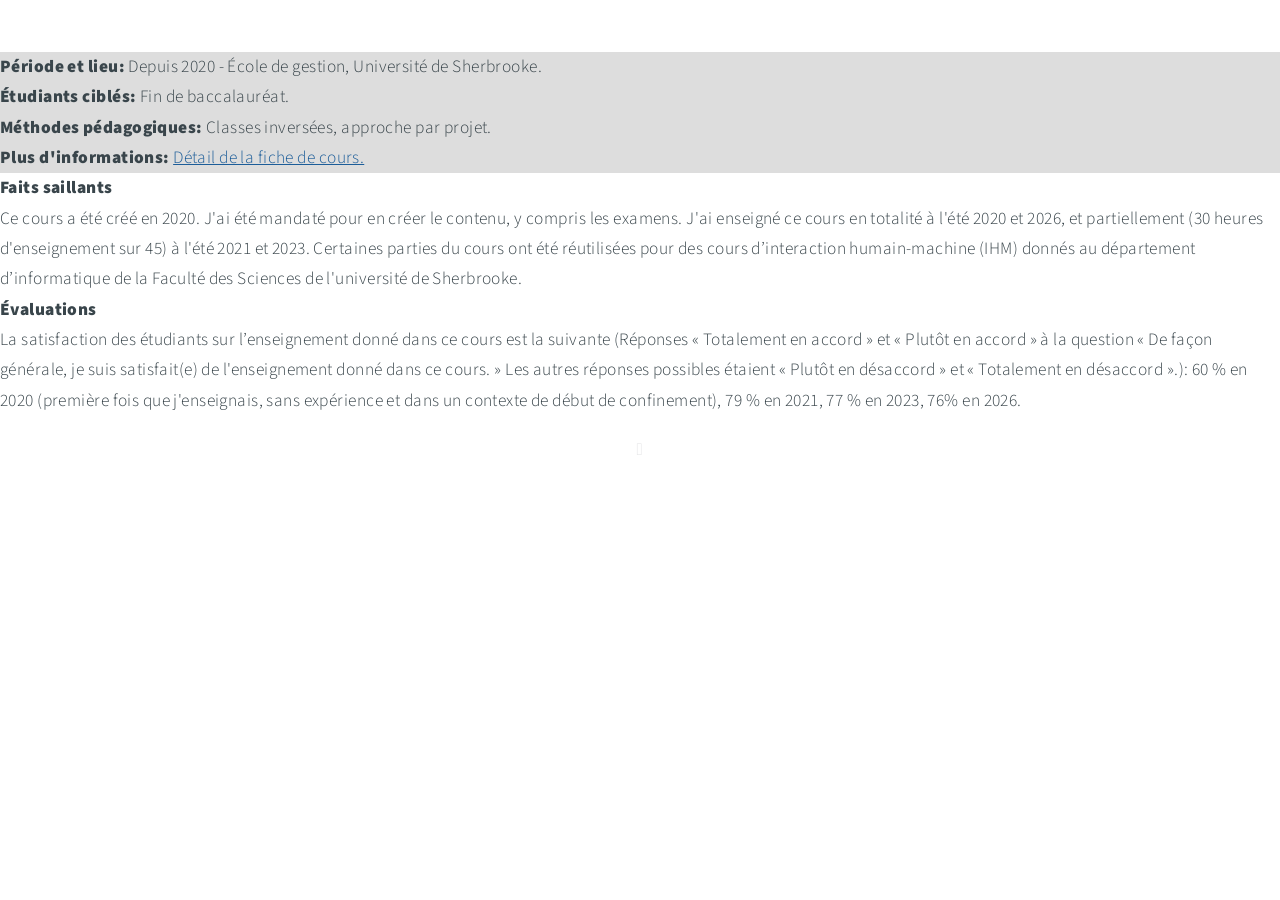
<file: portfolio/teaching_gta621.html>
<!DOCTYPE html>
<html lang="en">
<head>
    <meta charset="UTF-8">
    <link rel="stylesheet" href="../assets/css/main.css" />
    <noscript><link rel="stylesheet" href="../assets/css/noscript.css" /></noscript>
    <title>Title</title>
</head>
<body>

<section id="teaching_gta621_intro" class="style4">
    <div class="style4 right grey">
        <b>Période et lieu: </b>Depuis 2020 - École de gestion, Université de Sherbrooke.<br>
        <b>Étudiants ciblés: </b>Fin de baccalauréat.<br>
        <b>Méthodes pédagogiques: </b>Classes inversées, approche par projet.<br>
        <b>Plus d'informations: </b><a href="https://www.usherbrooke.ca/admission/fiches-cours/GTA621/experience-utilisateur-en-technologies-daffaires/" target="_blank">Détail de la fiche de cours.</a>
    </div>
</section>
<section id="teaching_gta621_info" class="style4">
    <div class="style4 right">
        <b>Faits saillants</b><br>Ce cours a été créé en 2020. J'ai été mandaté pour en créer le contenu, y compris les examens. J'ai enseigné ce cours en totalité à l'été 2020 et 2026, et partiellement (30 heures d'enseignement sur 45) à l'été 2021 et 2023. Certaines parties du cours ont été réutilisées pour des cours d’interaction humain-machine (IHM) donnés au département d’informatique de la Faculté des Sciences de l'université de Sherbrooke.<br>
        <b>Évaluations</b><br>La satisfaction des étudiants sur l’enseignement donné dans ce cours est la suivante (Réponses « Totalement en accord » et « Plutôt en accord » à la question « De façon générale, je suis satisfait(e) de l'enseignement donné dans ce cours. » Les autres réponses possibles étaient « Plutôt en désaccord » et « Totalement en désaccord ».): 60 % en 2020 (première fois que j'enseignais, sans expérience et dans un contexte de début de confinement), 79 % en 2021, 77 % en 2023, 76% en 2026.
    </div>
</section>

<!--<section id="patent_more-info" class="main style1 fullscreen">
    <div class="content">
        <header>
            <h2>Plus d'informations</h2>
        </header>
        <p>Plus d'informations</p>
        <footer>
            <a href="#one" class="button style2 down">More</a>
        </footer>
    </div>
</section>-->

</body>
</html>
</file>
<file: assets/css/noscript.css>
/*
	Big Picture by HTML5 UP
	html5up.net | @ajlkn
	Free for personal and commercial use under the CCA 3.0 license (html5up.net/license)
*/

/* Loader */

	body:before, body:after {
		display: none;
	}
</file>
<file: assets/css/main.css>
@import url("https://fonts.googleapis.com/css?family=Source+Sans+Pro:300,900");
@import url("fontawesome-all.min.css");

/*
	Big Picture by HTML5 UP
	html5up.net | @ajlkn
	Free for personal and commercial use under the CCA 3.0 license (html5up.net/license)
*/

html, body, div, span, applet, object,
iframe, h1, h2, h3, h4, h5, h6, p, blockquote,
pre, a, abbr, acronym, address, big, cite,
code, del, dfn, em, img, ins, kbd, q, s, samp,
small, strike, strong, sub, sup, tt, var, b,
u, i, center, dl, dt, dd, ol, ul, li, fieldset,
form, label, legend, table, caption, tbody,
tfoot, thead, tr, th, td, article, aside,
canvas, details, embed, figure, figcaption,
footer, header, hgroup, menu, nav, output, ruby,
section, summary, time, mark, audio, video {
	margin: 0;
	padding: 0;
	border: 0;
	font-size: 100%;
	font: inherit;
	vertical-align: baseline;}

article, aside, details, figcaption, figure,
footer, header, hgroup, menu, nav, section {
	display: block;}

body {
	line-height: 1;
}

ol, ul {
	list-style: none;
}

blockquote, q {
	quotes: none;
}

	blockquote:before, blockquote:after, q:before, q:after {
		content: '';
		content: none;
	}

table {
	border-collapse: collapse;
	border-spacing: 0;
}

body {
	-webkit-text-size-adjust: none;
}

mark {
	background-color: transparent;
	color: inherit;
}

input::-moz-focus-inner {
	border: 0;
	padding: 0;
}

input, select, textarea {
	-moz-appearance: none;
	-webkit-appearance: none;
	-ms-appearance: none;
	appearance: none;
}

/* Basic */

	@-ms-viewport {
		width: device-width;
	}

	html {
		height: 100%;
	}

	html {
		box-sizing: border-box;
	}

	*, *:before, *:after {
		box-sizing: inherit;
	}

	body {
		background: #ffffff;
		height: 100%;
		min-width: 320px;
	}

		body.is-preload *, body.is-preload *:before, body.is-preload *:after {
			-moz-animation: none !important;
			-webkit-animation: none !important;
			-ms-animation: none !important;
			animation: none !important;
			-moz-transition: none !important;
			-webkit-transition: none !important;
			-ms-transition: none !important;
			transition: none !important;
		}

/* Spinner */

	@-moz-keyframes spinner-rotate {
		0% {
			-moz-transform: scale(1) rotate(0deg);
			-webkit-transform: scale(1) rotate(0deg);
			-ms-transform: scale(1) rotate(0deg);
			transform: scale(1) rotate(0deg);
		}

		100% {
			-moz-transform: scale(1) rotate(360deg);
			-webkit-transform: scale(1) rotate(360deg);
			-ms-transform: scale(1) rotate(360deg);
			transform: scale(1) rotate(360deg);
		}
	}

	@-webkit-keyframes spinner-rotate {
		0% {
			-moz-transform: scale(1) rotate(0deg);
			-webkit-transform: scale(1) rotate(0deg);
			-ms-transform: scale(1) rotate(0deg);
			transform: scale(1) rotate(0deg);
		}

		100% {
			-moz-transform: scale(1) rotate(360deg);
			-webkit-transform: scale(1) rotate(360deg);
			-ms-transform: scale(1) rotate(360deg);
			transform: scale(1) rotate(360deg);
		}
	}

	@-ms-keyframes spinner-rotate {
		0% {
			-moz-transform: scale(1) rotate(0deg);
			-webkit-transform: scale(1) rotate(0deg);
			-ms-transform: scale(1) rotate(0deg);
			transform: scale(1) rotate(0deg);
		}

		100% {
			-moz-transform: scale(1) rotate(360deg);
			-webkit-transform: scale(1) rotate(360deg);
			-ms-transform: scale(1) rotate(360deg);
			transform: scale(1) rotate(360deg);
		}
	}

	@keyframes spinner-rotate {
		0% {
			-moz-transform: scale(1) rotate(0deg);
			-webkit-transform: scale(1) rotate(0deg);
			-ms-transform: scale(1) rotate(0deg);
			transform: scale(1) rotate(0deg);
		}

		100% {
			-moz-transform: scale(1) rotate(360deg);
			-webkit-transform: scale(1) rotate(360deg);
			-ms-transform: scale(1) rotate(360deg);
			transform: scale(1) rotate(360deg);
		}
	}

/* Loader */

	@-moz-keyframes spinner-show {
		0% {
			opacity: 0;
		}

		100% {
			opacity: 1;
		}
	}

	@-webkit-keyframes spinner-show {
		0% {
			opacity: 0;
		}

		100% {
			opacity: 1;
		}
	}

	@-ms-keyframes spinner-show {
		0% {
			opacity: 0;
		}

		100% {
			opacity: 1;
		}
	}

	@keyframes spinner-show {
		0% {
			opacity: 0;
		}

		100% {
			opacity: 1;
		}
	}

	@-moz-keyframes spinner-hide {
		0% {
			-moz-transform: scale(1) rotate(0deg);
			-webkit-transform: scale(1) rotate(0deg);
			-ms-transform: scale(1) rotate(0deg);
			transform: scale(1) rotate(0deg);
			color: #e5e6e7;
			z-index: 100001;
		}

		99% {
			-moz-transform: scale(0.5) rotate(360deg);
			-webkit-transform: scale(0.5) rotate(360deg);
			-ms-transform: scale(0.5) rotate(360deg);
			transform: scale(0.5) rotate(360deg);
			color: #e5e6e7;
			z-index: 100001;
		}

		100% {
			-moz-transform: scale(0.5) rotate(360deg);
			-webkit-transform: scale(0.5) rotate(360deg);
			-ms-transform: scale(0.5) rotate(360deg);
			transform: scale(0.5) rotate(360deg);
			color: #e5e6e7;
			z-index: -1;
		}
	}

	@-webkit-keyframes spinner-hide {
		0% {
			-moz-transform: scale(1) rotate(0deg);
			-webkit-transform: scale(1) rotate(0deg);
			-ms-transform: scale(1) rotate(0deg);
			transform: scale(1) rotate(0deg);
			color: #e5e6e7;
			z-index: 100001;
		}

		99% {
			-moz-transform: scale(0.5) rotate(360deg);
			-webkit-transform: scale(0.5) rotate(360deg);
			-ms-transform: scale(0.5) rotate(360deg);
			transform: scale(0.5) rotate(360deg);
			color: #e5e6e7;
			z-index: 100001;
		}

		100% {
			-moz-transform: scale(0.5) rotate(360deg);
			-webkit-transform: scale(0.5) rotate(360deg);
			-ms-transform: scale(0.5) rotate(360deg);
			transform: scale(0.5) rotate(360deg);
			color: #e5e6e7;
			z-index: -1;
		}
	}

	@-ms-keyframes spinner-hide {
		0% {
			-moz-transform: scale(1) rotate(0deg);
			-webkit-transform: scale(1) rotate(0deg);
			-ms-transform: scale(1) rotate(0deg);
			transform: scale(1) rotate(0deg);
			color: #e5e6e7;
			z-index: 100001;
		}

		99% {
			-moz-transform: scale(0.5) rotate(360deg);
			-webkit-transform: scale(0.5) rotate(360deg);
			-ms-transform: scale(0.5) rotate(360deg);
			transform: scale(0.5) rotate(360deg);
			color: #e5e6e7;
			z-index: 100001;
		}

		100% {
			-moz-transform: scale(0.5) rotate(360deg);
			-webkit-transform: scale(0.5) rotate(360deg);
			-ms-transform: scale(0.5) rotate(360deg);
			transform: scale(0.5) rotate(360deg);
			color: #e5e6e7;
			z-index: -1;
		}
	}

	@keyframes spinner-hide {
		0% {
			-moz-transform: scale(1) rotate(0deg);
			-webkit-transform: scale(1) rotate(0deg);
			-ms-transform: scale(1) rotate(0deg);
			transform: scale(1) rotate(0deg);
			color: #e5e6e7;
			z-index: 100001;
		}

		99% {
			-moz-transform: scale(0.5) rotate(360deg);
			-webkit-transform: scale(0.5) rotate(360deg);
			-ms-transform: scale(0.5) rotate(360deg);
			transform: scale(0.5) rotate(360deg);
			color: #e5e6e7;
			z-index: 100001;
		}

		100% {
			-moz-transform: scale(0.5) rotate(360deg);
			-webkit-transform: scale(0.5) rotate(360deg);
			-ms-transform: scale(0.5) rotate(360deg);
			transform: scale(0.5) rotate(360deg);
			color: #e5e6e7;
			z-index: -1;
		}
	}

	@-moz-keyframes overlay-hide {
		0% {
			opacity: 1;
			z-index: 100000;
		}

		15% {
			opacity: 1;
			z-index: 100000;
		}

		99% {
			opacity: 0;
			z-index: 100000;
		}

		100% {
			opacity: 0;
			z-index: -1;
		}
	}

	@-webkit-keyframes overlay-hide {
		0% {
			opacity: 1;
			z-index: 100000;
		}

		15% {
			opacity: 1;
			z-index: 100000;
		}

		99% {
			opacity: 0;
			z-index: 100000;
		}

		100% {
			opacity: 0;
			z-index: -1;
		}
	}

	@-ms-keyframes overlay-hide {
		0% {
			opacity: 1;
			z-index: 100000;
		}

		15% {
			opacity: 1;
			z-index: 100000;
		}

		99% {
			opacity: 0;
			z-index: 100000;
		}

		100% {
			opacity: 0;
			z-index: -1;
		}
	}

	@keyframes overlay-hide {
		0% {
			opacity: 1;
			z-index: 100000;
		}

		15% {
			opacity: 1;
			z-index: 100000;
		}

		99% {
			opacity: 0;
			z-index: 100000;
		}

		100% {
			opacity: 0;
			z-index: -1;
		}
	}

	body {
		text-decoration: none;
	}

		body:before {
			-moz-animation: spinner-show 1.5s 1 0.25s ease forwards, spinner-hide 0.25s ease-in-out forwards !important;
			-webkit-animation: spinner-show 1.5s 1 0.25s ease forwards, spinner-hide 0.25s ease-in-out forwards !important;
			-ms-animation: spinner-show 1.5s 1 0.25s ease forwards, spinner-hide 0.25s ease-in-out forwards !important;
			animation: spinner-show 1.5s 1 0.25s ease forwards, spinner-hide 0.25s ease-in-out forwards !important;
			-moz-transform-origin: 50% 50%;
			-webkit-transform-origin: 50% 50%;
			-ms-transform-origin: 50% 50%;
			transform-origin: 50% 50%;
			-moz-osx-font-smoothing: grayscale;
			-webkit-font-smoothing: antialiased;
			font-family: FontAwesome;
			font-style: normal;
			font-weight: normal;
			text-transform: none !important;
			color: #e5e6e7;
			content: '\f1ce';
			cursor: default;
			display: block;
			font-size: 2em;
			height: 2em;
			left: 50%;
			line-height: 2em;
			margin: -1em 0 0 -1em;
			opacity: 0;
			position: fixed;
			text-align: center;
			top: 50%;
			width: 2em;
			z-index: -1;
		}

		body:after {
			-moz-animation: overlay-hide 1.5s ease-in forwards !important;
			-webkit-animation: overlay-hide 1.5s ease-in forwards !important;
			-ms-animation: overlay-hide 1.5s ease-in forwards !important;
			animation: overlay-hide 1.5s ease-in forwards !important;
			background: #ffffff;
			content: '';
			display: block;
			height: 100%;
			left: 0;
			opacity: 0;
			position: fixed;
			top: 0;
			width: 100%;
			z-index: -1;
		}

		body.is-preload:before {
			-moz-animation: spinner-show 1.5s 1 0.25s ease forwards, spinner-rotate 0.75s infinite linear !important;
			-webkit-animation: spinner-show 1.5s 1 0.25s ease forwards, spinner-rotate 0.75s infinite linear !important;
			-ms-animation: spinner-show 1.5s 1 0.25s ease forwards, spinner-rotate 0.75s infinite linear !important;
			animation: spinner-show 1.5s 1 0.25s ease forwards, spinner-rotate 0.75s infinite linear !important;
			z-index: 100001;
		}

		body.is-preload:after {
			-moz-animation: none !important;
			-webkit-animation: none !important;
			-ms-animation: none !important;
			animation: none !important;
			opacity: 1;
			z-index: 100000;
		}

	@media (-webkit-min-device-pixel-ratio: 2) {

		body:before {
			line-height: 2.025em;
		}

	}

/* Type */

	body, input, textarea, select {
		font-family: "Source Sans Pro", "sans-serif";
		font-weight: 300;
		font-size: 18pt;
		line-height: 1.75em;
		color: #39454b;
		letter-spacing: 0.025em;
	}

		@media screen and (max-width: 1920px) {

			body, input, textarea, select {
				font-size: 17pt;
			}

		}

		@media screen and (max-width: 1680px) {

			body, input, textarea, select {
				font-size: 15pt;
			}

		}

		@media screen and (max-width: 1280px) {

			body, input, textarea, select {
				font-size: 13pt;
			}

		}

		@media screen and (max-width: 1000px) {

			body, input, textarea, select {
				font-size: 13pt;
			}

		}

		@media screen and (max-width: 736px) {

			body, input, textarea, select {
				font-size: 12pt;
				line-height: 1.5em;
			}

		}

	h1, h2, h3, h4, h5, h6 {
		font-weight: 900;
		color: inherit;
		letter-spacing: -0.0325em;
	}

		h1 a, h2 a, h3 a, h4 a, h5 a, h6 a {
			color: inherit;
			text-decoration: none;
		}

	h2 {
		font-size: 2.25em;
		line-height: 1.25em;
		letter-spacing: -0.05em;
	}

	@media screen and (max-width: 736px) {

		h2 {
			font-size: 1.5em;
		}

	}

	strong, b {
		font-weight: 900;
		color: inherit;
	}

	em, i {
		font-style: italic;
	}

	a {
		-moz-transition: color 0.2s ease-in-out;
		-webkit-transition: color 0.2s ease-in-out;
		-ms-transition: color 0.2s ease-in-out;
		transition: color 0.2s ease-in-out;
		color: #98c593;
	}

	sub {
		position: relative;
		top: 0.5em;
		font-size: 0.8em;
	}

	sup {
		position: relative;
		top: -0.5em;
		font-size: 0.8em;
	}

	hr {
		border: 0;
		border-top: solid 1px #e5e6e7;
	}

	blockquote {
		border-left: solid 0.5em #e5e6e7;
		padding: 1em 0 1em 2em;
		font-style: italic;
	}

	p, ul, ol, dl, table {
		margin-bottom: 1em;
	}

/* Box */

	.box {
		background: #ffffff;
		color: #39454b;
		padding: 2em;
	}

		.box > :last-child {
			margin-bottom: 0;
		}

		.box.style2 {
			padding: 3.5em 2.5em 3.5em 2.5em;
		}

		@media screen and (max-width: 736px) {

			.box {
				padding: 1em;
			}

				.box.style2 {
					padding: 1.5em 1.25em 1.5em 1.25em;
					background-color: rgba(255, 255, 255, 0.9);
				}

		}

/* Button */

	input[type="button"],
	input[type="submit"],
	input[type="reset"],
	.button,
	button {
		-moz-appearance: none;
		-webkit-appearance: none;
		-ms-appearance: none;
		appearance: none;
		-moz-transition: background-color 0.2s ease-in-out;
		-webkit-transition: background-color 0.2s ease-in-out;
		-ms-transition: background-color 0.2s ease-in-out;
		transition: background-color 0.2s ease-in-out;
		background-color: #98c593;
		border: 0;
		border-radius: 3.5em;
		color: #ffffff;
		cursor: pointer;
		display: inline-block;
		height: 3.5em;
		line-height: 3.5em;
		outline: 0;
		padding: 0 2em 0 2em;
		position: relative;
		text-align: center;
		text-decoration: none;
	}

		input[type="button"].down,
		input[type="submit"].down,
		input[type="reset"].down,
		.button.down,
		button.down {
			width: 5em;
			height: 5em;
			line-height: 4.5em;
			padding: 0;
			background-image: url("images/dark-arrow.svg");
			background-position: center center;
			background-repeat: no-repeat;
			text-indent: -10em;
			overflow: hidden;
		}

			input[type="button"].down.anchored,
			input[type="submit"].down.anchored,
			input[type="reset"].down.anchored,
			.button.down.anchored,
			button.down.anchored {
				bottom: 0;
				border-bottom: 0;
				border-radius: 3em 3em 0 0;
				height: 4.5em;
				margin-left: -2.5em;
			}

		input[type="button"].anchored,
		input[type="submit"].anchored,
		input[type="reset"].anchored,
		.button.anchored,
		button.anchored {
			position: absolute;
			left: 50%;
		}

		input[type="button"]:hover,
		input[type="submit"]:hover,
		input[type="reset"]:hover,
		.button:hover,
		button:hover {
			background-color: #a8cea4;
		}

		input[type="button"]:active,
		input[type="submit"]:active,
		input[type="reset"]:active,
		.button:active,
		button:active {
			background-color: #88bc82;
		}

		input[type="button"].style2,
		input[type="submit"].style2,
		input[type="reset"].style2,
		.button.style2,
		button.style2 {
			background-color: transparent;
			border: solid 2px #e5e6e7;
			color: inherit;
		}

			input[type="button"].style2:hover,
			input[type="submit"].style2:hover,
			input[type="reset"].style2:hover,
			.button.style2:hover,
			button.style2:hover {
				background-color: rgba(229, 230, 231, 0.25);
			}

			input[type="button"].style2:active,
			input[type="submit"].style2:active,
			input[type="reset"].style2:active,
			.button.style2:active,
			button.style2:active {
				background-color: rgba(229, 230, 231, 0.375);
			}

			input[type="button"].style2.down,
			input[type="submit"].style2.down,
			input[type="reset"].style2.down,
			.button.style2.down,
			button.style2.down {
				background-image: url("images/arrow.svg");
			}

/* Form */

	form {
		margin: 0 0 2em 0;
	}

		form > :last-child {
			margin-bottom: 0;
		}

		form > .fields {
			display: -moz-flex;
			display: -webkit-flex;
			display: -ms-flex;
			display: flex;
			-moz-flex-wrap: wrap;
			-webkit-flex-wrap: wrap;
			-ms-flex-wrap: wrap;
			flex-wrap: wrap;
			width: calc(100% + 3em);
			margin: -1.5em 0 2em -1.5em;
		}

			form > .fields > .field {
				-moz-flex-grow: 0;
				-webkit-flex-grow: 0;
				-ms-flex-grow: 0;
				flex-grow: 0;
				-moz-flex-shrink: 0;
				-webkit-flex-shrink: 0;
				-ms-flex-shrink: 0;
				flex-shrink: 0;
				padding: 1.5em 0 0 1.5em;
				width: calc(100% - 1.5em);
			}

				form > .fields > .field.half {
					width: calc(50% - 0.75em);
				}

				form > .fields > .field.third {
					width: calc(100%/3 - 0.5em);
				}

				form > .fields > .field.quarter {
					width: calc(25% - 0.375em);
				}

		@media screen and (max-width: 480px) {

			form > .fields {
				width: calc(100% + 2em);
				margin: -1em 0 2em -1em;
			}

				form > .fields > .field {
					padding: 1em 0 0 1em;
					width: calc(100% - 1em);
				}

					form > .fields > .field.half {
						width: calc(100% - 1em);
					}

					form > .fields > .field.third {
						width: calc(100% - 1em);
					}

					form > .fields > .field.quarter {
						width: calc(100% - 1em);
					}

		}

	label {
		display: block;
	}

	input[type="text"],
	input[type="password"],
	input[type="email"],
	input[type="tel"],
	input[type="search"],
	input[type="url"],
	select,
	textarea {
		-moz-appearance: none;
		-webkit-appearance: none;
		-ms-appearance: none;
		appearance: none;
		-moz-transition: border-color 0.2s ease-in-out, color 0.2s ease-in-out;
		-webkit-transition: border-color 0.2s ease-in-out, color 0.2s ease-in-out;
		-ms-transition: border-color 0.2s ease-in-out, color 0.2s ease-in-out;
		transition: border-color 0.2s ease-in-out, color 0.2s ease-in-out;
		color: #39454b;
		display: block;
		width: 100%;
		padding: 0.65em 0.75em;
		background: none;
		border: solid 2px #e5e6e7;
		color: inherit;
		border-radius: 0.5em;
		outline: none;
	}

		input[type="text"]:focus,
		input[type="password"]:focus,
		input[type="email"]:focus,
		input[type="tel"]:focus,
		input[type="search"]:focus,
		input[type="url"]:focus,
		select:focus,
		textarea:focus {
			border-color: #9ac8e9;
		}

	input[type="text"],
	input[type="password"],
	input[type="email"],
	input[type="tel"],
	input[type="search"],
	input[type="url"],
	select {
		line-height: 1.35em;
	}

	textarea {
		min-height: 8em;
	}

	::-moz-focus-inner {
		border: 0;
	}

	::-webkit-input-placeholder {
		opacity: 0.375;
	}

	:-moz-placeholder {
		opacity: 0.375;
	}

	::-moz-placeholder {
		opacity: 0.375;
	}

	:-ms-input-placeholder {
		opacity: 0.375;
	}

/* Icon */

	.icon {
		text-decoration: none;
		position: relative;
		text-decoration: none;
	}

		.icon:before {
			-moz-osx-font-smoothing: grayscale;
			-webkit-font-smoothing: antialiased;
			display: inline-block;
			font-style: normal;
			font-variant: normal;
			text-rendering: auto;
			line-height: 1;
			text-transform: none !important;
			font-family: 'Font Awesome 5 Free';
			font-weight: 400;
		}

		.icon:before {
			line-height: inherit;
		}

		.icon > .label {
			display: none;
		}

		.icon.solid:before {
			font-weight: 900;
		}

		.icon.brands:before {
			font-family: 'Font Awesome 5 Brands';
		}

/* Image */

	.image {
		position: relative;
		display: inline-block;
	}

		.image:before {
			content: '';
			position: absolute;
			left: 0;
			top: 0;
			width: 100%;
			height: 100%;
			background: url("images/overlay.png");
		}

		.image img {
			display: block;
			width: 100%;
		}

		.image.featured {
			display: block;
			width: 100%;
			margin: 0 0 2em 0;
		}

		.image.fit {
			display: block;
			width: 100%;
		}

		.image.left {
			float: left;
			margin: 0 2em 2em 0;
		}

		.image.centered {
			display: block;
			margin: 0 0 2em 0;
		}

			.image.centered img {
				margin: 0 auto;
				width: auto;
			}

/* List */

	ul.default {
		list-style: disc;
		padding-left: 1em;
	}

		ul.default li {
			padding-left: 0.5em;
		}

	ul.menu {
		cursor: default;
	}

		ul.menu li {
			display: inline-block;
			line-height: 1em;
			border-left: solid 1px #e5e6e7;
			padding: 0 0 0 0.5em;
			margin: 0 0 0 0.5em;
		}

			ul.menu li:first-child {
				border-left: 0;
				padding-left: 0;
				margin-left: 0;
			}

	ol.default {
		list-style: decimal;
		padding-left: 1.25em;
	}

		ol.default li {
			padding-left: 0.25em;
		}

/* Actions */

	ul.actions {
		display: -moz-flex;
		display: -webkit-flex;
		display: -ms-flex;
		display: flex;
		cursor: default;
		list-style: none;
		margin-left: -1em;
		padding-left: 0;
	}

		ul.actions li {
			padding: 0 0 0 1em;
			vertical-align: middle;
		}

		ul.actions.special {
			-moz-justify-content: center;
			-webkit-justify-content: center;
			-ms-justify-content: center;
			justify-content: center;
			width: 100%;
			margin-left: 0;
		}

			ul.actions.special li:first-child {
				padding-left: 0;
			}

		ul.actions.stacked {
			-moz-flex-direction: column;
			-webkit-flex-direction: column;
			-ms-flex-direction: column;
			flex-direction: column;
			margin-left: 0;
		}

			ul.actions.stacked li {
				padding: 1.3em 0 0 0;
			}

				ul.actions.stacked li:first-child {
					padding-top: 0;
				}

		ul.actions.fit {
			width: calc(100% + 1em);
		}

			ul.actions.fit li {
				-moz-flex-grow: 1;
				-webkit-flex-grow: 1;
				-ms-flex-grow: 1;
				flex-grow: 1;
				-moz-flex-shrink: 1;
				-webkit-flex-shrink: 1;
				-ms-flex-shrink: 1;
				flex-shrink: 1;
				width: 100%;
			}

				ul.actions.fit li > * {
					width: 100%;
				}

			ul.actions.fit.stacked {
				width: 100%;
			}

		@media screen and (max-width: 480px) {

			ul.actions:not(.fixed) {
				-moz-flex-direction: column;
				-webkit-flex-direction: column;
				-ms-flex-direction: column;
				flex-direction: column;
				margin-left: 0;
				width: 100% !important;
			}

				ul.actions:not(.fixed) li {
					-moz-flex-grow: 1;
					-webkit-flex-grow: 1;
					-ms-flex-grow: 1;
					flex-grow: 1;
					-moz-flex-shrink: 1;
					-webkit-flex-shrink: 1;
					-ms-flex-shrink: 1;
					flex-shrink: 1;
					padding: 1em 0 0 0;
					text-align: center;
					width: 100%;
				}

					ul.actions:not(.fixed) li > * {
						width: 100%;
					}

					ul.actions:not(.fixed) li:first-child {
						padding-top: 0;
					}

					ul.actions:not(.fixed) li input[type="submit"],
					ul.actions:not(.fixed) li input[type="reset"],
					ul.actions:not(.fixed) li input[type="button"],
					ul.actions:not(.fixed) li button,
					ul.actions:not(.fixed) li .button {
						width: 100%;
					}

						ul.actions:not(.fixed) li input[type="submit"].icon:before,
						ul.actions:not(.fixed) li input[type="reset"].icon:before,
						ul.actions:not(.fixed) li input[type="button"].icon:before,
						ul.actions:not(.fixed) li button.icon:before,
						ul.actions:not(.fixed) li .button.icon:before {
							margin-left: -0.5rem;
						}

		}

/* Icons */

	ul.icons {
		cursor: default;
	}

		ul.icons li {
			display: inline-block;
		}

		ul.icons a {
			display: inline-block;
			width: 2em;
			height: 2em;
			line-height: 2em;
			text-align: center;
			border: 0;
		}

/* Sections/Article */

	header {
		margin-bottom: 1em;
	}

		header p {
			display: block;
			margin: 1em 0 0 0;
			padding: 0 0 0.5em 0;
		}

	footer {
		margin-top: 2em;
	}

/* Table */

	table {
		width: 100%;
	}

		table.default {
			width: 100%;
		}

			table.default tbody tr:nth-child(2n+2) {
				background: rgba(229, 230, 231, 0.5);
			}

			table.default td {
				padding: 0.5em 1em 0.5em 1em;
			}

			table.default th {
				text-align: left;
				font-weight: 900;
				padding: 0.5em 1em 0.5em 1em;
			}

			table.default thead {
				background: #39454b;
				color: #ffffff;
			}

			table.default tfoot {
				background: #e5e6e7;
			}

/* Poptrox */

	.poptrox-popup {
		-moz-box-sizing: content-box;
		-webkit-box-sizing: content-box;
		-ms-box-sizing: content-box;
		box-sizing: content-box;
		background: #fff;
		padding-bottom: 3em;
		box-shadow: 0 0.1em 0.15em 0 rgba(0, 0, 0, 0.15);
	}

		.poptrox-popup .loader {
			position: absolute;
			top: 50%;
			left: 50%;
			margin: -1em 0 0 -1em;
			width: 2em;
			height: 2em;
			display: block;
			font-size: 2em;
		}

			.poptrox-popup .loader:before {
				-moz-animation: spinner-rotate 0.75s infinite linear !important;
				-webkit-animation: spinner-rotate 0.75s infinite linear !important;
				-ms-animation: spinner-rotate 0.75s infinite linear !important;
				animation: spinner-rotate 0.75s infinite linear !important;
				-moz-osx-font-smoothing: grayscale;
				-webkit-font-smoothing: antialiased;
				font-family: FontAwesome;
				font-style: normal;
				font-weight: normal;
				text-transform: none !important;
				color: #e5e6e7;
				content: '\f1ce';
				cursor: default;
				display: block;
				height: 2em;
				left: 0;
				line-height: 2em;
				position: absolute;
				text-align: center;
				top: 0;
				width: 2em;
			}

		.poptrox-popup .caption {
			position: absolute;
			bottom: 0;
			left: 0;
			background: #ffffff;
			width: 100%;
			height: 3em;
			line-height: 2.8em;
			text-align: center;
			cursor: default;
			z-index: 1;
			font-size: 0.9em;
		}

		.poptrox-popup .nav-next,
		.poptrox-popup .nav-previous {
			-moz-transition: opacity 0.2s ease-in-out;
			-webkit-transition: opacity 0.2s ease-in-out;
			-ms-transition: opacity 0.2s ease-in-out;
			transition: opacity 0.2s ease-in-out;
			position: absolute;
			top: 0;
			width: 50%;
			height: 100%;
			opacity: 0;
			cursor: pointer;
			background: rgba(0, 0, 0, 0.01);
			-webkit-tap-highlight-color: rgba(255, 255, 255, 0);
		}

		.poptrox-popup .nav-next:before,
		.poptrox-popup .nav-previous:before {
			content: '';
			position: absolute;
			width: 96px;
			height: 64px;
			background: url("images/poptrox-nav.svg");
			top: calc(50% - 1.5em);
			margin: -32px 0 0 0;
		}

		.poptrox-popup:hover .nav-next,
		.poptrox-popup:hover .nav-previous {
			opacity: 0.5;
		}

		.poptrox-popup:hover .nav-next:hover,
		.poptrox-popup:hover .nav-previous:hover {
			opacity: 1.0;
		}

		.poptrox-popup .nav-previous:before {
			-moz-transform: scaleX(-1);
			-webkit-transform: scaleX(-1);
			-ms-transform: scaleX(-1);
			transform: scaleX(-1);
			-ms-filter: "FlipH";
			filter: FlipH;
		}

		.poptrox-popup .nav-next {
			right: 0;
		}

			.poptrox-popup .nav-next:before {
				right: 0;
			}

		.poptrox-popup .nav-previous {
			left: 0;
		}

			.poptrox-popup .nav-previous:before {
				left: 0;
			}

		.poptrox-popup .closer {
			-moz-transition: opacity 0.2s ease-in-out;
			-webkit-transition: opacity 0.2s ease-in-out;
			-ms-transition: opacity 0.2s ease-in-out;
			transition: opacity 0.2s ease-in-out;
			position: absolute;
			top: 0;
			right: 0;
			width: 64px;
			height: 64px;
			text-indent: -9999px;
			z-index: 2;
			opacity: 0;
			-webkit-tap-highlight-color: rgba(255, 255, 255, 0);
		}

			.poptrox-popup .closer:before {
				content: '';
				display: block;
				position: absolute;
				right: 16px;
				top: 16px;
				width: 40px;
				height: 40px;
				border-radius: 100%;
				box-shadow: inset 0 0 0 2px #fff;
				background: url("images/poptrox-closer.svg") center center;
				color: #ffffff !important;
			}

		.poptrox-popup:hover .closer {
			opacity: 0.5;
		}

			.poptrox-popup:hover .closer:hover {
				opacity: 1.0;
			}

		body.is-touch .poptrox-popup .nav-next,
		body.is-touch .poptrox-popup .nav-previous,
		body.is-touch .poptrox-popup .closer {
			opacity: 1.0 !important;
		}

		@media screen and (max-width: 736px) {

			.poptrox-popup .nav-next:before,
			.poptrox-popup .nav-previous:before {
				width: 48px;
				height: 32px;
				background-size: contain;
				margin: -16px 0 0 0;
			}

			.poptrox-popup .closer:before {
				right: 12px;
				top: 12px;
				width: 20px;
				height: 20px;
				box-shadow: inset 0 0 0 1px #fff;
				background-size: contain;
				opacity: 0.65;
			}

		}

/* Gallery */

	.gallery {
		display: -moz-flex;
		display: -webkit-flex;
		display: -ms-flex;
		display: flex;
		-moz-flex-wrap: wrap;
		-webkit-flex-wrap: wrap;
		-ms-flex-wrap: wrap;
		flex-wrap: wrap;
		width: 45em;
		max-width: 100%;
		margin: 0 auto 2em auto;
	}

		.gallery article {
			-moz-transition: -moz-transform 1s ease, opacity 1s ease;
			-webkit-transition: -webkit-transform 1s ease, opacity 1s ease;
			-ms-transition: -ms-transform 1s ease, opacity 1s ease;
			transition: transform 1s ease, opacity 1s ease;
			-moz-transform: translateX(0);
			-webkit-transform: translateX(0);
			-ms-transform: translateX(0);
			transform: translateX(0);
			width: 50%;
			position: relative;
			opacity: 1.0;
		}

			.gallery article .image {
				margin: 0;
				display: block;
			}

			.gallery article:nth-last-child(1n) {
				-moz-transition-delay: 0.05s;
				-webkit-transition-delay: 0.05s;
				-ms-transition-delay: 0.05s;
				transition-delay: 0.05s;
			}

			.gallery article:nth-last-child(2n) {
				-moz-transition-delay: 0.05s;
				-webkit-transition-delay: 0.05s;
				-ms-transition-delay: 0.05s;
				transition-delay: 0.05s;
			}

			.gallery article:nth-last-child(2n) {
				-moz-transition-delay: 0.1s;
				-webkit-transition-delay: 0.1s;
				-ms-transition-delay: 0.1s;
				transition-delay: 0.1s;
			}

			.gallery article:nth-last-child(3n) {
				-moz-transition-delay: 0.1s;
				-webkit-transition-delay: 0.1s;
				-ms-transition-delay: 0.1s;
				transition-delay: 0.1s;
			}

			.gallery article:nth-last-child(3n) {
				-moz-transition-delay: 0.15s;
				-webkit-transition-delay: 0.15s;
				-ms-transition-delay: 0.15s;
				transition-delay: 0.15s;
			}

			.gallery article:nth-last-child(4n) {
				-moz-transition-delay: 0.15s;
				-webkit-transition-delay: 0.15s;
				-ms-transition-delay: 0.15s;
				transition-delay: 0.15s;
			}

			.gallery article:nth-last-child(4n) {
				-moz-transition-delay: 0.2s;
				-webkit-transition-delay: 0.2s;
				-ms-transition-delay: 0.2s;
				transition-delay: 0.2s;
			}

			.gallery article:nth-last-child(5n) {
				-moz-transition-delay: 0.2s;
				-webkit-transition-delay: 0.2s;
				-ms-transition-delay: 0.2s;
				transition-delay: 0.2s;
			}

			.gallery article:nth-last-child(5n) {
				-moz-transition-delay: 0.25s;
				-webkit-transition-delay: 0.25s;
				-ms-transition-delay: 0.25s;
				transition-delay: 0.25s;
			}

			.gallery article:nth-last-child(6n) {
				-moz-transition-delay: 0.25s;
				-webkit-transition-delay: 0.25s;
				-ms-transition-delay: 0.25s;
				transition-delay: 0.25s;
			}

			.gallery article:nth-last-child(6n) {
				-moz-transition-delay: 0.3s;
				-webkit-transition-delay: 0.3s;
				-ms-transition-delay: 0.3s;
				transition-delay: 0.3s;
			}

			.gallery article:nth-last-child(7n) {
				-moz-transition-delay: 0.3s;
				-webkit-transition-delay: 0.3s;
				-ms-transition-delay: 0.3s;
				transition-delay: 0.3s;
			}

			.gallery article:nth-last-child(7n) {
				-moz-transition-delay: 0.35s;
				-webkit-transition-delay: 0.35s;
				-ms-transition-delay: 0.35s;
				transition-delay: 0.35s;
			}

			.gallery article:nth-last-child(8n) {
				-moz-transition-delay: 0.35s;
				-webkit-transition-delay: 0.35s;
				-ms-transition-delay: 0.35s;
				transition-delay: 0.35s;
			}

			.gallery article:nth-last-child(8n) {
				-moz-transition-delay: 0.4s;
				-webkit-transition-delay: 0.4s;
				-ms-transition-delay: 0.4s;
				transition-delay: 0.4s;
			}

			.gallery article:nth-last-child(9n) {
				-moz-transition-delay: 0.4s;
				-webkit-transition-delay: 0.4s;
				-ms-transition-delay: 0.4s;
				transition-delay: 0.4s;
			}

			.gallery article:nth-last-child(9n) {
				-moz-transition-delay: 0.45s;
				-webkit-transition-delay: 0.45s;
				-ms-transition-delay: 0.45s;
				transition-delay: 0.45s;
			}

			.gallery article:nth-last-child(10n) {
				-moz-transition-delay: 0.45s;
				-webkit-transition-delay: 0.45s;
				-ms-transition-delay: 0.45s;
				transition-delay: 0.45s;
			}

			.gallery article:nth-last-child(10n) {
				-moz-transition-delay: 0.5s;
				-webkit-transition-delay: 0.5s;
				-ms-transition-delay: 0.5s;
				transition-delay: 0.5s;
			}

			.gallery article:nth-last-child(11n) {
				-moz-transition-delay: 0.5s;
				-webkit-transition-delay: 0.5s;
				-ms-transition-delay: 0.5s;
				transition-delay: 0.5s;
			}

			.gallery article:nth-last-child(11n) {
				-moz-transition-delay: 0.55s;
				-webkit-transition-delay: 0.55s;
				-ms-transition-delay: 0.55s;
				transition-delay: 0.55s;
			}

			.gallery article:nth-last-child(12n) {
				-moz-transition-delay: 0.55s;
				-webkit-transition-delay: 0.55s;
				-ms-transition-delay: 0.55s;
				transition-delay: 0.55s;
			}

			.gallery article:nth-last-child(12n) {
				-moz-transition-delay: 0.6s;
				-webkit-transition-delay: 0.6s;
				-ms-transition-delay: 0.6s;
				transition-delay: 0.6s;
			}

			.gallery article:nth-last-child(13n) {
				-moz-transition-delay: 0.6s;
				-webkit-transition-delay: 0.6s;
				-ms-transition-delay: 0.6s;
				transition-delay: 0.6s;
			}

			.gallery article:nth-last-child(13n) {
				-moz-transition-delay: 0.65s;
				-webkit-transition-delay: 0.65s;
				-ms-transition-delay: 0.65s;
				transition-delay: 0.65s;
			}

			.gallery article:nth-last-child(14n) {
				-moz-transition-delay: 0.65s;
				-webkit-transition-delay: 0.65s;
				-ms-transition-delay: 0.65s;
				transition-delay: 0.65s;
			}

			.gallery article:nth-last-child(14n) {
				-moz-transition-delay: 0.7s;
				-webkit-transition-delay: 0.7s;
				-ms-transition-delay: 0.7s;
				transition-delay: 0.7s;
			}

			.gallery article:nth-last-child(15n) {
				-moz-transition-delay: 0.7s;
				-webkit-transition-delay: 0.7s;
				-ms-transition-delay: 0.7s;
				transition-delay: 0.7s;
			}

			.gallery article:nth-last-child(15n) {
				-moz-transition-delay: 0.75s;
				-webkit-transition-delay: 0.75s;
				-ms-transition-delay: 0.75s;
				transition-delay: 0.75s;
			}

			.gallery article:nth-last-child(16n) {
				-moz-transition-delay: 0.75s;
				-webkit-transition-delay: 0.75s;
				-ms-transition-delay: 0.75s;
				transition-delay: 0.75s;
			}

			.gallery article:nth-last-child(16n) {
				-moz-transition-delay: 0.8s;
				-webkit-transition-delay: 0.8s;
				-ms-transition-delay: 0.8s;
				transition-delay: 0.8s;
			}

			.gallery article:nth-last-child(17n) {
				-moz-transition-delay: 0.8s;
				-webkit-transition-delay: 0.8s;
				-ms-transition-delay: 0.8s;
				transition-delay: 0.8s;
			}

			.gallery article:nth-last-child(17n) {
				-moz-transition-delay: 0.85s;
				-webkit-transition-delay: 0.85s;
				-ms-transition-delay: 0.85s;
				transition-delay: 0.85s;
			}

			.gallery article:nth-last-child(18n) {
				-moz-transition-delay: 0.85s;
				-webkit-transition-delay: 0.85s;
				-ms-transition-delay: 0.85s;
				transition-delay: 0.85s;
			}

			.gallery article:nth-last-child(18n) {
				-moz-transition-delay: 0.9s;
				-webkit-transition-delay: 0.9s;
				-ms-transition-delay: 0.9s;
				transition-delay: 0.9s;
			}

			.gallery article:nth-last-child(19n) {
				-moz-transition-delay: 0.9s;
				-webkit-transition-delay: 0.9s;
				-ms-transition-delay: 0.9s;
				transition-delay: 0.9s;
			}

			.gallery article:nth-last-child(19n) {
				-moz-transition-delay: 0.95s;
				-webkit-transition-delay: 0.95s;
				-ms-transition-delay: 0.95s;
				transition-delay: 0.95s;
			}

			.gallery article:nth-last-child(20n) {
				-moz-transition-delay: 0.95s;
				-webkit-transition-delay: 0.95s;
				-ms-transition-delay: 0.95s;
				transition-delay: 0.95s;
			}

			.gallery article:nth-last-child(20n) {
				-moz-transition-delay: 1s;
				-webkit-transition-delay: 1s;
				-ms-transition-delay: 1s;
				transition-delay: 1s;
			}

			.gallery article:nth-last-child(21n) {
				-moz-transition-delay: 1s;
				-webkit-transition-delay: 1s;
				-ms-transition-delay: 1s;
				transition-delay: 1s;
			}

			.gallery article:nth-last-child(21n) {
				-moz-transition-delay: 1.05s;
				-webkit-transition-delay: 1.05s;
				-ms-transition-delay: 1.05s;
				transition-delay: 1.05s;
			}

			.gallery article:nth-last-child(22n) {
				-moz-transition-delay: 1.05s;
				-webkit-transition-delay: 1.05s;
				-ms-transition-delay: 1.05s;
				transition-delay: 1.05s;
			}

			.gallery article:nth-last-child(22n) {
				-moz-transition-delay: 1.1s;
				-webkit-transition-delay: 1.1s;
				-ms-transition-delay: 1.1s;
				transition-delay: 1.1s;
			}

			.gallery article:nth-last-child(23n) {
				-moz-transition-delay: 1.1s;
				-webkit-transition-delay: 1.1s;
				-ms-transition-delay: 1.1s;
				transition-delay: 1.1s;
			}

			.gallery article:nth-last-child(23n) {
				-moz-transition-delay: 1.15s;
				-webkit-transition-delay: 1.15s;
				-ms-transition-delay: 1.15s;
				transition-delay: 1.15s;
			}

			.gallery article:nth-last-child(24n) {
				-moz-transition-delay: 1.15s;
				-webkit-transition-delay: 1.15s;
				-ms-transition-delay: 1.15s;
				transition-delay: 1.15s;
			}

		.gallery.inactive article {
			opacity: 0;
		}

			.gallery.inactive article.from-left {
				-moz-transform: translateX(-14em);
				-webkit-transform: translateX(-14em);
				-ms-transform: translateX(-14em);
				transform: translateX(-14em);
			}

			.gallery.inactive article.from-right {
				-moz-transform: translateX(14em);
				-webkit-transform: translateX(14em);
				-ms-transform: translateX(14em);
				transform: translateX(14em);
			}

			.gallery.inactive article.from-top {
				-moz-transform: translateY(-7em);
				-webkit-transform: translateY(-7em);
				-ms-transform: translateY(-7em);
				transform: translateY(-7em);
			}

			.gallery.inactive article.from-bottom {
				-moz-transform: translateY(7em);
				-webkit-transform: translateY(7em);
				-ms-transform: translateY(7em);
				transform: translateY(7em);
			}

		@media screen and (max-width: 480px) {

			.gallery {
				-moz-flex-wrap: nowrap;
				-webkit-flex-wrap: nowrap;
				-ms-flex-wrap: nowrap;
				flex-wrap: nowrap;
				-moz-flex-direction: column;
				-webkit-flex-direction: column;
				-ms-flex-direction: column;
				flex-direction: column;
			}

				.gallery article {
					width: 100%;
				}

		}

/* Header */

	#header {
		position: fixed;
		z-index: 10000;
		left: 0;
		top: 0;
		width: 100%;
		background: rgba(255, 255, 255, 0.95);
		height: 3em;
		line-height: 3em;
		box-shadow: 0 0 0.15em 0 rgba(0, 0, 0, 0.1);
	}

		#header h1 {
			position: absolute;
			left: 1em;
			top: 0;
			height: 3em;
			line-height: 3em;
			cursor: default;
		}

			#header h1 a {
				font-size: 1.25em;
			}

		#header nav {
			position: absolute;
			right: 0.5em;
			top: 0;
			height: 3em;
			line-height: 3em;
		}

			#header nav ul {
				margin: 0;
			}

				#header nav ul li {
					display: inline-block;
					margin-left: 0.5em;
					font-size: 0.9em;
				}

					#header nav ul li a {
						display: block;
						color: inherit;
						text-decoration: none;
						height: 3em;
						line-height: 3em;
						padding: 0 0.5em 0 0.5em;
						outline: 0;
					}

		@media screen and (max-width: 736px) {

			#header {
				height: 2.5em;
				line-height: 2.5em;
			}

				#header h1 {
					text-align: center;
					position: relative;
					left: 0;
					top: 0;
					height: 2.5em;
					line-height: 2.5em;
				}

					#header h1 a {
						font-size: 1em;
					}

				#header nav {
					display: none;
				}

		}

	body {
		padding-top: 3em;
	}

		@media screen and (max-width: 736px) {

			body {
				padding-top: 2.5em;
			}

		}

/* Main */

	.main {
		display: -moz-flex;
		display: -webkit-flex;
		display: -ms-flex;
		display: flex;
		position: relative;
		margin: 0;
		overflow-x: hidden;
	}

		.main > .content {
			width: 45em;
			max-width: calc(100% - 4em);
			margin: 0 auto;
		}

			.main > .content > :last-child {
				margin-bottom: 0;
			}

		.main.fullscreen {
			min-height: 100%;
		}

		.main.style1 {
			-moz-align-items: center;
			-webkit-align-items: center;
			-ms-align-items: center;
			align-items: center;
			-moz-justify-content: center;
			-webkit-justify-content: center;
			-ms-justify-content: center;
			justify-content: center;
			text-align: center;
			padding: 3em 0 3em 0;
		}

			.main.style1 h2 {
				font-size: 4.25em;
				line-height: 1em;
			}

			.main.style1 > .content {
				-moz-transition: opacity 1s ease;
				-webkit-transition: opacity 1s ease;
				-ms-transition: opacity 1s ease;
				transition: opacity 1s ease;
				-moz-transform: translateZ(0);
				-webkit-transform: translateZ(0);
				-ms-transform: translateZ(0);
				transform: translateZ(0);
				opacity: 1.0;
				margin: 0;
			}

			.main.style1.inactive > .content {
				opacity: 0;
			}

		.main.style2 {
			-moz-align-items: center;
			-webkit-align-items: center;
			-ms-align-items: center;
			align-items: center;
			-moz-justify-content: center;
			-webkit-justify-content: center;
			-ms-justify-content: center;
			justify-content: center;
			padding: 3em 0 3em 0;
			overflow: hidden;
		}

			.main.style2 > .content {
				-moz-transition: -moz-transform 1s ease;
				-webkit-transition: -webkit-transform 1s ease;
				-ms-transition: -ms-transform 1s ease;
				transition: transform 1s ease;
				-moz-transform: translateZ(0);
				-webkit-transform: translateZ(0);
				-ms-transform: translateZ(0);
				transform: translateZ(0);
				position: relative;
				width: 35%;
				margin: 0;
			}

			.main.style2.left {
				-moz-justify-content: -moz-flex-start;
				-webkit-justify-content: -webkit-flex-start;
				-ms-justify-content: -ms-flex-start;
				justify-content: flex-start;
			}

			.main.style2.right {
				-moz-justify-content: -moz-flex-end;
				-webkit-justify-content: -webkit-flex-end;
				-ms-justify-content: -ms-flex-end;
				justify-content: flex-end;
			}

			.main.style2.inactive.left > .content {
				-moz-transform: translateX(-100%);
				-webkit-transform: translateX(-100%);
				-ms-transform: translateX(-100%);
				transform: translateX(-100%);
			}

			.main.style2.inactive.right > .content {
				-moz-transform: translateX(100%);
				-webkit-transform: translateX(100%);
				-ms-transform: translateX(100%);
				transform: translateX(100%);
			}

			.style4 {
				display: flex;
				flex-direction: row;
				justify-content: space-between;
			}

			@media screen and (max-width: 950px) {
				.style4 {
					display: flex;
					flex-direction: column;
					justify-content: space-between;
				}
			}

			.style4.left {
				display:block;
				/*background-color: #9ac8e9;*/
				flex-grow: 1;
			}
			.style4.right{
				display:block;
				/*background-color:#98c593;*/
				flex-grow: 1;
			}
			.style4.grey{
				background-color: #dddddd;
			}
			.style4.grey a{
				color: #1c5d99;
			}
		.main.style3 {
			text-align: center;
			padding: 6em 0 6em 0;
		}

			.main.style3 .content > header {
				margin-bottom: 2em;
			}

			.main.style3.primary {
				background: #ffffff;
			}

			.main.style3.secondary {
				background: #f5f6f7;
			}

		.main.dark {
			color: #ffffff;
		}

			.main.dark a {
				color: inherit;
			}

			.main.dark .button.style2 {
				border-color: #ffffff;
			}

				.main.dark .button.style2:hover {
					background-color: rgba(255, 255, 255, 0.125);
				}

				.main.dark .button.style2:active {
					background-color: rgba(255, 255, 255, 0.25);
				}

				.main.dark .button.style2.down {
					background-image: url("images/dark-arrow.svg");
				}

		body.is-touch .main {
			background-attachment: scroll !important;
		}

		@media screen and (max-width: 1920px) {

			.main.style2 .content {
				width: 40%;
			}

		}

		@media screen and (max-width: 1280px) {

			.main.style2 .content {
				width: 50%;
			}

		}

		@media screen and (max-width: 1000px) {

			.main.style2 .content {
				width: 60%;
			}

		}

		@media screen and (max-width: 736px) {

			.main > .content br {
				display: none;
			}

			.main.fullscreen {
				height: auto !important;
			}

			.main.style1 {
				padding: 4em 15px 4em 15px;
			}

				.main.style1 h2 {
					font-size: 3em;
				}

			.main.style2 {
				padding: 6em 15px 6em 15px;
			}

				.main.style2:before, .main.style2:after {
					display: none !important;
				}

				.main.style2 .button.anchored {
					display: none;
				}

				.main.style2 .content {
					width: 100%;
					max-width: 100%;
					text-align: center;
					-moz-transform: none;
					-webkit-transform: none;
					-ms-transform: none;
					transform: none;
				}

			.main.style3 {
				text-align: center;
				padding: 3em 10px 3em 10px;
			}

		}

		@media screen and (max-width: 480px) {

			.main > .content {
				max-width: calc(100% - 1.5em);
			}

		}

/* Footer */

	#footer {
		display: -moz-flex;
		display: -webkit-flex;
		display: -ms-flex;
		display: flex;
		-moz-align-items: center;
		-webkit-align-items: center;
		-ms-align-items: center;
		align-items: center;
		-moz-justify-content: space-between;
		-webkit-justify-content: space-between;
		-ms-justify-content: space-between;
		justify-content: space-between;
		position: relative;
		margin: 0;
		line-height: 1em;
		padding: 1.5em;
		background: #39454b;
		color: rgba(185, 186, 187, 0.5);
		overflow: hidden;
	}

		#footer > * {
			margin-bottom: 0;
		}

		#footer a {
			color: inherit;
		}

			#footer a:hover {
				color: #b9babb;
			}

		#footer ul.menu {
			margin: 0;
		}

			#footer ul.menu li {
				border-left-color: rgba(185, 186, 187, 0.2);
				font-size: 0.9em;
			}

		@media screen and (max-width: 1000px) {

			#footer {
				-moz-flex-direction: column;
				-webkit-flex-direction: column;
				-ms-flex-direction: column;
				flex-direction: column;
				-moz-justify-content: center;
				-webkit-justify-content: center;
				-ms-justify-content: center;
				justify-content: center;
				line-height: 1.5em;
				text-align: center;
				padding: 2em 1em 2em 1em;
			}

				#footer > * {
					margin: 0 0 1em 0;
				}

		}

		@media screen and (max-width: 736px) {

			#footer ul.menu li {
				border-left: none;
				display: block;
				line-height: inherit;
				margin: 0.25em 0 0 0;
				padding: 0.25em 0 0 0;
			}

				#footer ul.menu li:first-child {
					margin-top: 0;
					padding-top: 0;
				}

		}

/* Intro */

	#intro {
		background: url("images/overlay.png"), url("../../images/intro.jpg");
		background-size: 256px 256px, cover;
		background-attachment: fixed, fixed;
		background-position: top left, bottom center;
		background-repeat: repeat, no-repeat;
	}

/* One */

	#one {
		background: url("images/overlay.png"), url("../../images/one.jpg");
		background-size: 256px 256px, cover;
		background-attachment: fixed, fixed;
		background-position: top left, center center;
	}

/* Bio */

	#bio {
		background: url("images/overlay.png"), url("../../images/bio.jpg");
		background-size: 256px 256px, cover;
		background-attachment: fixed, fixed;
		background-position: top left, center center;
	}

/* Skills */

#skills {
	background: url("images/overlay.png"), url("../../images/skills.jpeg");
	background-size: 256px 256px, cover;
	background-attachment: fixed, fixed;
	background-position: top left, center center;
}

#portfolio {
	background-color: #f5f6f7;
}

/* Contact */

	#contact {
		overflow: hidden;
		padding-bottom: 0;
	}

		#contact .box {
			-moz-transition: -moz-transform 1s ease;
			-webkit-transition: -webkit-transform 1s ease;
			-ms-transition: -ms-transform 1s ease;
			transition: transform 1s ease;
			-moz-transform: translateY(0);
			-webkit-transform: translateY(0);
			-ms-transform: translateY(0);
			transform: translateY(0);
			position: relative;
		}

		#contact.inactive .box {
			-moz-transform: translateY(100%);
			-webkit-transform: translateY(100%);
			-ms-transform: translateY(100%);
			transform: translateY(100%);
		}

		@media screen and (max-width: 736px) {

			#contact .box {
				padding: 1.5em 1.5em 2em 1.5em;
			}

		}

		@media screen and (max-width: 480px) {

			#contact .box {
				padding: 1em 1em 2em 1em;
			}

		}

/* Paragraph */

.portfolioTitle{
	text-align: justify;
	color:black;
}
.portfolioTitle.bold{
	font-weight: bold;
}
</file>
